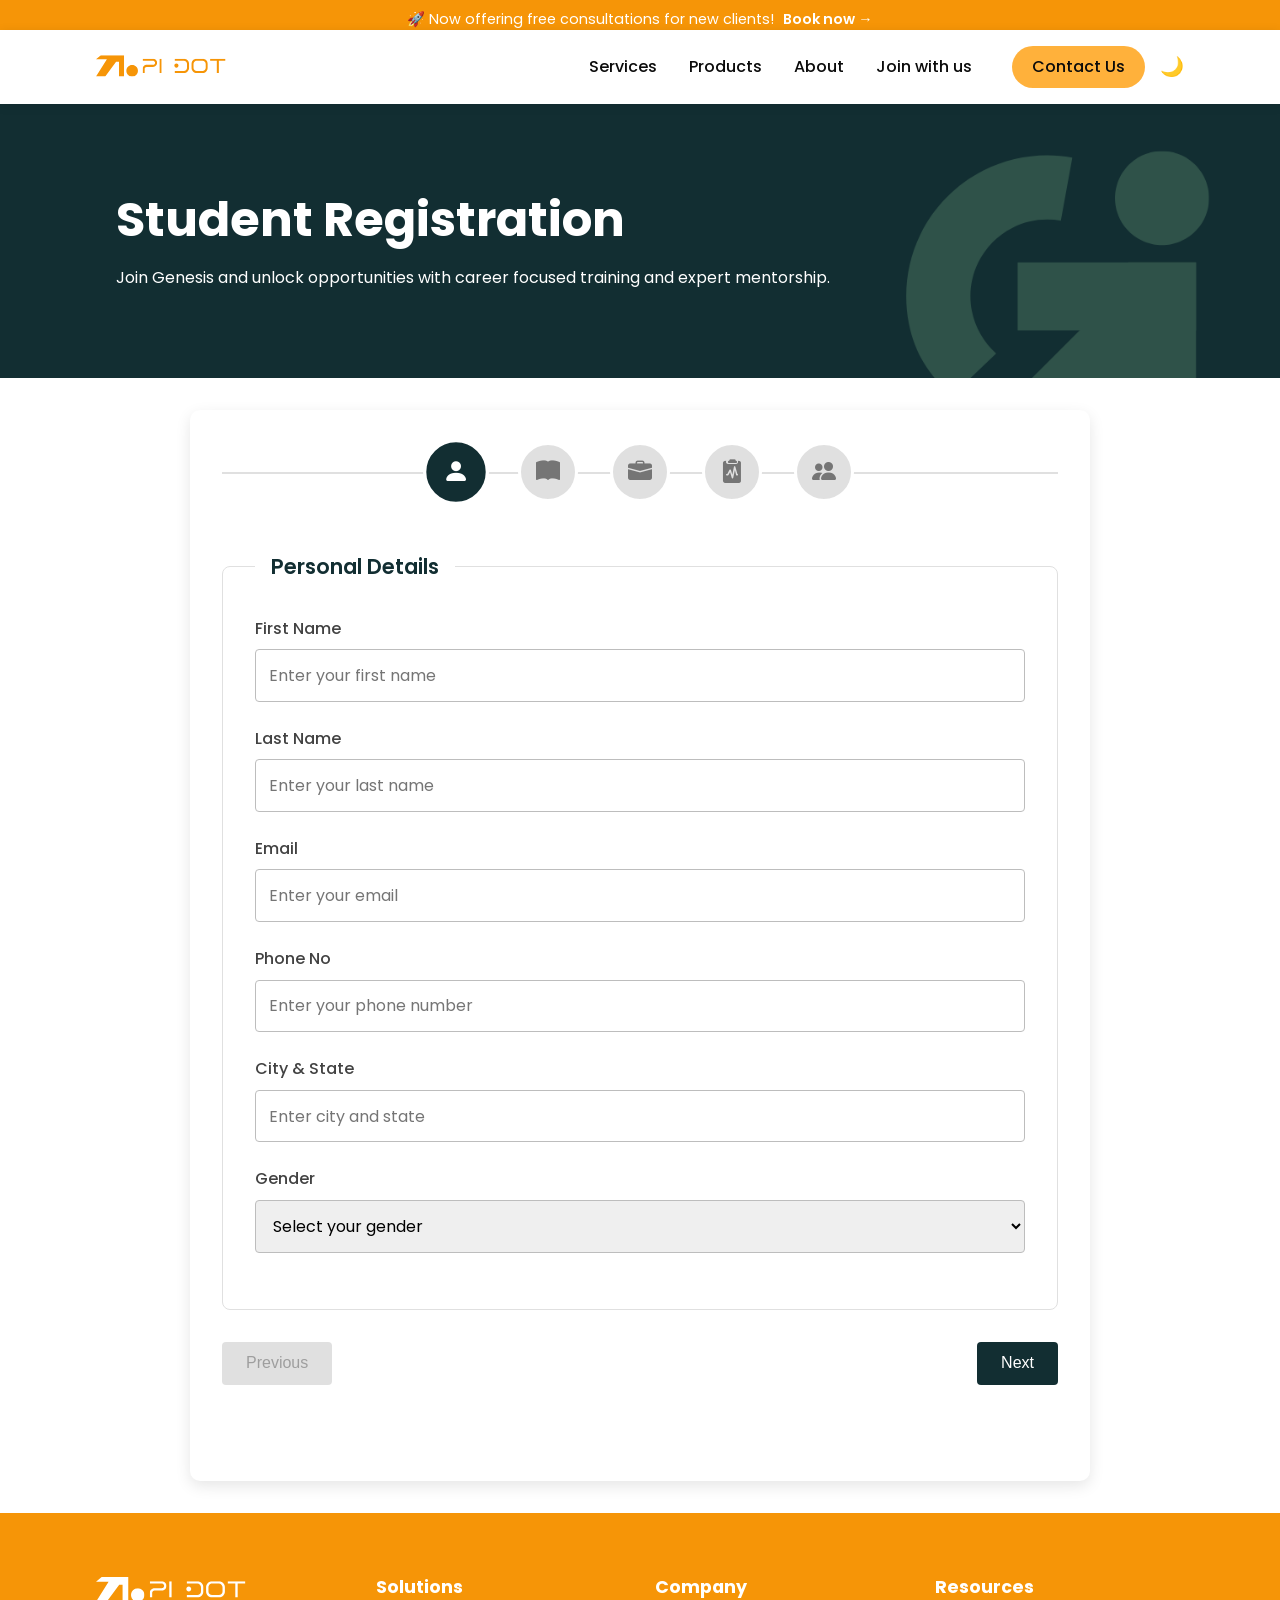
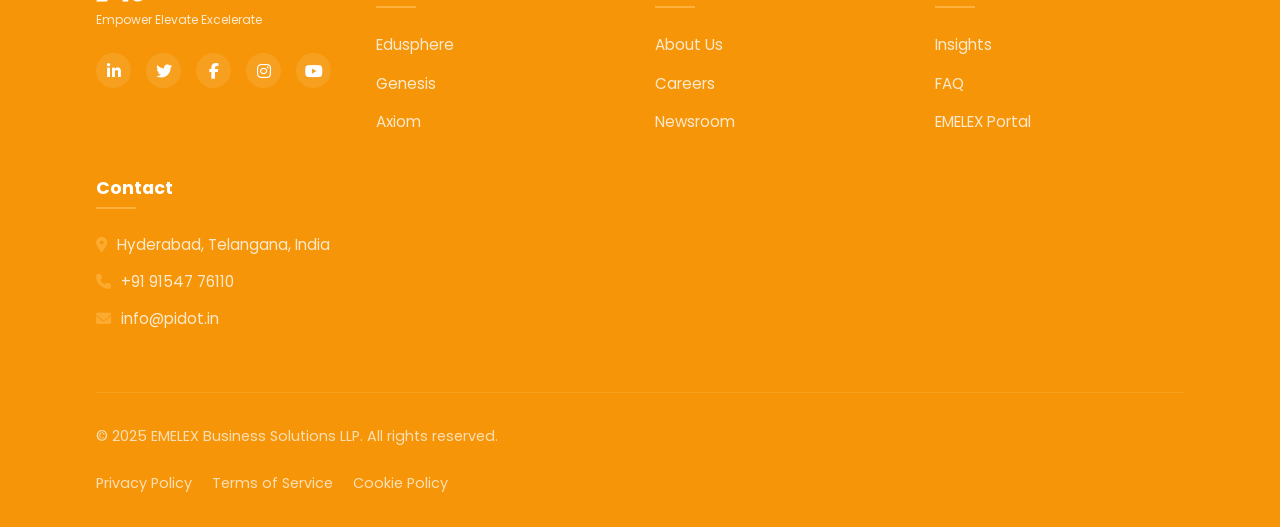
<file: index.html>
<!DOCTYPE html>
<html lang="en">
<head>
    <meta charset="UTF-8">
    <meta name="viewport" content="width=device-width, initial-scale=1.0">
    <title>Genesis | PI DOT | Student Registration Form</title>
    <link rel="icon" type="image/x-icon" href="./images/PI dot.png">
    <link rel="stylesheet" href="./css/genesis.css">
<link rel="stylesheet" href="./css/style.css">
<!-- Bootstrap Icons -->
<link rel="stylesheet" href="https://cdn.jsdelivr.net/npm/bootstrap-icons@1.11.1/font/bootstrap-icons.css">

    <link rel="stylesheet" href="./css/themes.css" id="theme-style">
    <link rel="stylesheet" href="./css/animations.css" %}">

    <link href="https://fonts.googleapis.com/css2?family=Poppins:wght@300;400;500;600;700&display=swap" rel="stylesheet">
    <link rel="stylesheet" href="https://cdnjs.cloudflare.com/ajax/libs/font-awesome/6.4.0/css/all.min.css">
    <!-- Google tag (gtag.js) -->
    <script async src="https://www.googletagmanager.com/gtag/js?id=G-LW9XXQJLPQ"></script>
    <script>
    window.dataLayer = window.dataLayer || [];
    function gtag(){dataLayer.push(arguments);}
    gtag('js', new Date());

    gtag('config', 'G-LW9XXQJLPQ');
    </script>

<style>
    /* Genesis Student Registration Form Styles */
    
    
    .form-container {
        max-width: 900px;
        margin: 2rem auto;
        padding: 2rem;
        background: white;
        border-radius: 10px;
        box-shadow: 0 5px 15px rgba(0, 0, 0, 0.1);
    }
    
    .step-navigation {
        display: flex;
        justify-content: center;
        margin-bottom: 3rem;
        position: relative;
    }
    
    .step-navigation:before {
        content: '';
        position: absolute;
        top: 50%;
        left: 0;
        right: 0;
        height: 2px;
        background: #e0e0e0;
        z-index: 1;
    }
    
    .step-icon {
        width: 60px;
        height: 60px;
        border-radius: 50%;
        background: #e0e0e0;
        display: flex;
        align-items: center;
        justify-content: center;
        margin: 0 1rem;
        position: relative;
        z-index: 2;
        cursor: pointer;
        transition: all 0.3s ease;
        border: 3px solid white;
    }
    
    .step-icon i {
        font-size: 1.5rem;
        color: #757575;
    }
    
    .step-icon.active {
        background: var(--genesis-dark);
        transform: scale(1.1);
    }
    
    .step-icon.active i {
        color: white;
    }
    
    .step-icon.completed {
        background: var(--genesis-color);
    }
    
    .step-icon.completed i {
        color: white;
    }
    
    .form-step {
        display: none;
        animation: fadeIn 0.5s ease;
    }
    
    .form-step.active {
        display: block;
    }
    
    .success-screen {
        display: none;
        text-align: center;
        padding: 2rem;
    }
    
    .success-screen.active {
        display: block;
    }
    
    .success-screen i {
        font-size: 4rem;
        color: #4CAF50;
        margin-bottom: 1.5rem;
    }
    
    @keyframes fadeIn {
        from { opacity: 0; transform: translateY(20px); }
        to { opacity: 1; transform: translateY(0); }
    }
    
    fieldset {
        border: 1px solid #e0e0e0;
        border-radius: 8px;
        padding: 2rem;
        margin-bottom: 2rem;
    }
    
    legend {
        font-size: 1.3rem;
        font-weight: 600;
        color: var(--genesis-dark);
        padding: 0 1rem;
        width: auto;
    }
    
    .form-group {
        margin-bottom: 1.5rem;
    }
    
    .form-group label {
        display: block;
        margin-bottom: 0.5rem;
        font-weight: 500;
        color: #424242;
    }
    
    .form-group input[type="text"],
    .form-group input[type="number"],
    .form-group input[type="email"],
    .form-group input[type="tel"],
    .form-group select,
    .form-group textarea {
        width: 100%;
        padding: 0.8rem;
        border: 1px solid #bdbdbd;
        border-radius: 4px;
        font-size: 1rem;
        transition: border-color 0.3s;
    }
    
    .form-group input[type="text"]:focus,
    .form-group input[type="number"]:focus,
    .form-group input[type="email"]:focus,
    .form-group input[type="tel"]:focus,
    .form-group select:focus,
    .form-group textarea:focus {
        border-color: var(--genesis-dark);
        outline: none;
        box-shadow: 0 0 0 2px rgba(57, 73, 171, 0.2);
    }
    
    .form-group textarea {
        min-height: 100px;
        resize: vertical;
    }
    
    .form-group input[type="file"] {
        padding: 0.5rem;
    }
    
    .form-navigation {
        display: flex;
        justify-content: space-between;
        margin-top: 2rem;
    }
    
    .form-navigation button {
        padding: 0.8rem 1.5rem;
        border: none;
        border-radius: 4px;
        font-size: 1rem;
        font-weight: 500;
        cursor: pointer;
        transition: all 0.3s;
    }
    
    .form-navigation .prev-btn {
        background: #e0e0e0;
        color: #424242;
    }
    
    .form-navigation .next-btn,
    .form-navigation .submit-btn {
        background: var(--genesis-dark);
        color: white;
    }
    
    .form-navigation button:hover {
        opacity: 0.9;
        transform: translateY(-2px);
    }
    
    .form-navigation button:disabled {
        background: #e0e0e0;
        color: #9e9e9e;
        cursor: not-allowed;
        transform: none;
    }
    
    .submit-group {
        text-align: center;
        margin-top: 2rem;
    }
    
    .submit-group button {
        padding: 1rem 2rem;
        background: var(--genesis-dark);
        color: white;
        border: none;
        border-radius: 4px;
        font-size: 1.1rem;
        font-weight: 500;
        cursor: pointer;
        transition: all 0.3s;
    }
    
    .submit-group button:hover {
        background: #303f9f;
        transform: translateY(-2px);
        box-shadow: 0 4px 8px rgba(0, 0, 0, 0.1);
    }
    
    #status {
        margin: 1rem 0;
        padding: 1rem;
        border-radius: 4px;
        text-align: center;
    }
    
    .success-message {
        background: #e8f5e9;
        color: #2e7d32;
    }
    
    .error-message {
        background: #ffebee;
        color: #c62828;
    }
    
    .submission-message {
        background: #e3f2fd;
        padding: 1.5rem;
        border-radius: 8px;
        margin-top: 2rem;
        color: #1565c0;
    }
    
    .submission-message p {
        margin-bottom: 1rem;
    }
    
    .submission-message p:last-child {
        margin-bottom: 0;
    }
    
    /* Responsive adjustments */
    @media (max-width: 768px) {
        .form-container {
            padding: 1rem;
        }
        
        fieldset {
            padding: 1rem;
        }
        
        .step-icon {
            width: 50px;
            height: 50px;
            margin: 0 0.5rem;
        }
        
        .step-icon i {
            font-size: 1.2rem;
        }
        
        .GenesisStuReg-hero h1 {
            font-size: 2rem;
        }
        
        .GenesisStuReg-hero p {
            font-size: 1rem;
        }
    }
</style>
<style>
    /* Loading animation styles */
    .loading-overlay {
        position: fixed;
        top: 0;
        left: 0;
        right: 0;
        bottom: 0;
        background: rgba(255, 255, 255, 0.8);
        display: none;
        justify-content: center;
        align-items: center;
        z-index: 1000;
    }
    
    .loading-content {
        text-align: center;
        background: white;
        padding: 2rem;
        border-radius: 8px;
        box-shadow: 0 4px 12px rgba(0, 0, 0, 0.15);
    }
    
    .spinner {
        width: 50px;
        height: 50px;
        border: 5px solid #f3f3f3;
        border-top: 5px solid #3949ab;
        border-radius: 50%;
        animation: spin 1s linear infinite;
        margin: 0 auto 1rem;
    }
    
    @keyframes spin {
        0% { transform: rotate(0deg); }
        100% { transform: rotate(360deg); }
    }
</style>

</head>

<body class="light-theme">
    <!-- Top Announcement Bar -->
    <div class="announcement-bar">
        <div class="container">
            <p>🚀 Now offering free consultations for new clients! <a href="https://www.pidot.in/contact/contact/">Book now →</a></p>
        </div>
    </div>

    <!-- Header -->
    <header>
        <div class="container">
            <a href="https://www.pidot.in/" class="logo" style="float: left; width: 130px; height: 40px;">
                <img src="./images/pidot-logo.svg" style="height: 40px;" alt="PI DOT Logo" >
            </a>
            <nav class="navbar">
                <ul style="float: right;">
                    <li><a href="https://www.pidot.in/#solutions-overview">Services</a></li>
                    <li class="dropdown">
                        <a href="#">Products </a>
                        <!-- <i class="fas fa-chevron-down"></i> -->
                        <div class="dropdown-content">
                            <a href="https://www.pidot.in/products/genesis/">Genesis</a>
                            <a href="https://www.pidot.in/products/edusphere/">Edusphere</a>
                            <a href="https://www.pidot.in/resources/under_development/">Axiom</a>
                        </div>
                    </li>
                    
                    <li><a href="https://www.pidot.in/PiDot/about/">About</a></li>
                    <li><a href="https://www.pidot.in/PiDot/careers/">Join with us</a></li>
                
                <div class="header-actions" style="padding-left: 20px;">
                    <a href="https://www.pidot.in/contact/contact/" class="header-cta">Contact Us</a>
                    <button id="theme-toggle" class="theme-toggle">
                        <span class="theme-icon">🌓</span>
                    </button>
                </div>
            </ul>
            </nav>
            <button class="mobile-menu-toggle" id="mobile-menu-toggle" style="float: right;">
                <i class="fas fa-bars"></i>
            </button>
        </div>
        
    </header>

    <!-- Mobile Menu -->
    <div class="mobile-menu" id="mobile-menu">
        <div class="mobile-menu-header">
            <a href="https://www.pidot.in/">
                <img src="./images/pidot-logo.svg" alt="PI DOT Logo" style="width: 130px;">
            </a>
            <button class="mobile-menu-close" id="mobile-menu-close">
                <i class="fas fa-times"></i>
            </button>
        </div>
        <ul>
            
            <li><a href="https://www.pidot.in/#solutions-overview">Services</a></li>
            <li class="mobile-dropdown">
                <a href="#">Products <i class="fas fa-chevron-down"></i></a>
                <div class="mobile-dropdown-content">
                    <a href="https://www.pidot.in/products/genesis/">Genesis</a>
                    <a href="https://www.pidot.in/products/edusphere/">Edusphere</a>
                    <a href="https://www.pidot.in/resources/under_development/">Axiom</a>
                </div>
            </li>
            
            <li><a href="https://www.pidot.in/PiDot/about/">About</a></li>
            <li><a href="https://www.pidot.in/PiDot/careers/">Join with us</a></li>
            <li><a href="https://www.pidot.in/contact/contact/">Contact us</a></li>
            
        </ul>
    </div>


        <!-- Registration Hero -->
    <section class="GenesisStuReg-hero">
        <div class="container">
            <div class="GenesisStuReg-content">
                <h1 class="animate-on-scroll">Student Registration</h1>
                <p class="animate-on-scroll">Join Genesis and unlock opportunities with career focused training and expert mentorship.</p>
            </div>
        </div>
    </section> 
    
    <section class="form-container">
        <!-- Step Navigation with Bootstrap Icons -->
        <div class="step-navigation">
            <div class="step-icon active" data-step="1" title="Personal Details">
                <i class="bi bi-person-fill"></i>
            </div>
            <div class="step-icon" data-step="2" title="Education">
                <i class="bi bi-book-fill"></i>
            </div>
            <div class="step-icon" data-step="3" title="Experience">
                <i class="bi bi-briefcase-fill"></i>
            </div>
            <div class="step-icon" data-step="4" title="know you better">
                <i class="bi bi-clipboard2-pulse-fill"></i>
            </div>
            <div class="step-icon" data-step="5" title="Referral">
                <i class="bi bi-people-fill"></i>
            </div>
        </div>

        <!-- Form Steps -->
        <form id="genesisForm">
            <!-- Personal Details -->
            <div id="step-1" class="form-step active">
                <fieldset>
                    <legend>Personal Details</legend>
                    <div class="form-group">
                        <label for="firstName">First Name</label>
                        <input type="text" id="firstName" name="firstName" placeholder="Enter your first name" required>
                    </div>
                    <div class="form-group">
                        <label for="lastName">Last Name</label>
                        <input type="text" id="lastName" name="lastName" placeholder="Enter your last name" required>
                    </div>
                    <div class="form-group">
                        <label for="email">Email</label>
                        <input type="email" id="email" name="email" placeholder="Enter your email" required>
                    </div>
                    <div class="form-group">
                        <label for="phone">Phone No</label>
                        <input type="tel" id="phone" name="phone" placeholder="Enter your phone number" required>
                    </div>
                    <div class="form-group">
                        <label for="cityState">City & State</label>
                        <input type="text" id="cityState" name="cityState" placeholder="Enter city and state" required>
                    </div>
                    <div class="form-group">
                        <label for="gender">Gender</label>
                        <select id="gender" name="gender" required>
                            <option value="" disabled selected>Select your gender</option>
                            <option value="Male">Male</option>
                            <option value="Female">Female</option>
                            <option value="Prefer not to say">Prefer not to say</option>
                            <option value="Other">Other</option>
                        </select>
                    </div>
                    
                </fieldset>
                <div class="form-navigation">
                    <button type="button" class="prev-btn" disabled>Previous</button>
                    <button type="button" class="next-btn">Next</button>
                </div>
            </div>

            <!-- Educational Background -->
            <div id="step-2" class="form-step">
                <fieldset>
                    <legend>Educational Background</legend>
                    <div class="form-group">
                        <label for="college">College/University Name</label>
                        <input type="text" id="college" name="college" placeholder="Enter college name" required>
                    </div>
                    <div class="form-group">
                        <label for="degree">Degree & Specialization</label>
                        <input type="text" id="degree" name="degree" placeholder="Enter degree and specialization" required>
                    </div>
                    <div class="form-group">
                        <label for="gradYear">Year of Graduation</label>
                        <input type="number" min= "2015" max="2050" id="gradYear" name="gradYear" placeholder="Enter graduation year" required>
                    </div>
                    <!-- <div class="form-group">
                        <label for="academicYear">Current Academic Year</label>
                        <input type="text" id="academicYear" name="academicYear" placeholder="Enter current academic year" required>
                    </div> -->
                    <div class="form-group">
                        <label for="cgpa">CGPA</label>
                        <input type="number" min= "0" max="10" step="0.01" id="cgpa" name="cgpa" placeholder="Enter your CGPA" required>
                    </div>
                </fieldset>
                <div class="form-navigation">
                    <button type="button" class="prev-btn">Previous</button>
                    <button type="button" class="next-btn">Next</button>
                </div>
            </div>

            <!-- Career & Experience -->
            <div id="step-3" class="form-step">
                <fieldset>
                    <legend>Career & Experience</legend>
                    <div class="form-group">
                        <label for="experience">Do you have any work experience?</label>
                        <select id="experience" name="experience" required>
                            <option value="" disabled selected>Select experience</option>
                            <option value="No experience yet">No experience yet</option>
                            <option value="Internship">Internship</option>
                            <option value="Part-time or freelance work">Part-time or freelance work</option>
                            <option value="Full-time">Full-time</option>
                        </select>
                    </div>
                    <div class="form-group">
                        <label for="resumeFile">Upload Resume</label>
                        <input type="file" id="resumeFile" name="resumeFile" accept=".pdf,.doc,.docx" required>
                    </div>
                </fieldset>
                <div class="form-navigation">
                    <button type="button" class="prev-btn">Previous</button>
                    <button type="button" class="next-btn">Next</button>
                </div>
            </div>

            <!-- Psychometric Test -->
            <div id="step-4" class="form-step">
                <fieldset>
                    <legend>Help us know you better</legend>
                    <div class="form-group">
                        <label for="learningApproach">Which best describes your learning approach?</label>
                        <select id="learningApproach" name="learningApproach" required>
                            <option value="" disabled selected>Select learning approach</option>
                            <option value="I prefer step-by-step guidance">I prefer step-by-step guidance</option>
                            <option value="I like figuring things out myself">I like figuring things out myself</option>
                            <option value="I learn better in a group">I learn better in a group</option>
                            <option value="I like hands-on practice more than theory">I like hands-on practice more than theory</option>
                        </select>
                    </div>
                    <div class="form-group">
                        <label for="careerApproach">Which best describes your career approach right now?</label>
                        <select id="careerApproach" name="careerApproach" required>
                            <option value="" disabled selected>Select career approach</option>
                            <option value="I'm actively exploring options and want clarity">I'm actively exploring options and want clarity</option>
                            <option value="I know my direction but need skills">I know my direction but need skills</option>
                            <option value="I'm job hunting and need help getting placed">I'm job hunting and need help getting placed</option>
                            <option value="I'm casually looking at opportunities">I'm casually looking at opportunities</option>
                        </select>
                    </div>
                    <div class="form-group">
                        <label for="teamValues">What values or principles guide your behavior when working with others?</label>
                        <textarea id="teamValues" name="teamValues" placeholder="Describe your teamwork values" required></textarea>
                    </div>
                    <!-- <div class="form-group">
                        <label for="proudAchievement">What personal achievement are you most proud of — and why?</label>
                        <textarea id="proudAchievement" name="proudAchievement" placeholder="Share your proudest achievement" required></textarea>
                    </div> -->
                    <div class="form-group">
                        <label for="comfortZone">Imagine you've been given a task completely outside your comfort zone. What's your first step?</label>
                        <textarea id="comfortZone" name="comfortZone" placeholder="Describe your approach" required></textarea>
                    </div>
                </fieldset>
                <div class="form-navigation">
                    <button type="button" class="prev-btn">Previous</button>
                    <button type="button" class="next-btn">Next</button>
                </div>
            </div>

            <!-- Referral Source -->
            <div id="step-5" class="form-step">
                <div class="submission-message" style="margin-bottom: 2rem;">
                    <p>This is the first step toward building a strong foundation for your career. Our team will carefully review your application based on your background, responses, and career goals. If shortlisted, you'll be contacted for a quick 1:1 interview session where we'll guide you to the most suitable course track.</p>
                    <p>Selection is based on intent, readiness, and alignment with the program's outcomes.</p>
                    <p>Keep an eye on your email and WhatsApp for further updates.</p>
                </div>
                <fieldset>
                    <legend>How did you hear about Genesis?</legend>
                    <div class="form-group">
                        <label for="referral">Select referral source</label>
                        <select id="referral" name="referral" required>
                            <option value="" disabled selected>Select referral source</option>
                            <!-- <option value="Social Media (Instagram/LinkedIn/Facebook)">Social Media (Instagram/LinkedIn/Facebook)</option> -->
                            <option value="LinkedIn">LinkedIn</option>
                            <option value="Instagram">Instagram</option>
                            <option value="WhatsApp">WhatsApp</option>
                            <option value="NewsLetter">News Letter</option>
                            <option value="Friend/College mate referral">Friend/College mate referral</option>
                            <option value="College/University announcement">College/University announcement</option>
                            <option value="GoogleSearch">Google Search</option>
                            <option value="Pi Dot website">Pi Dot website</option>
                            <option value="Workshop/Event">Workshop/Event</option>
                            <option value="Other">Other</option>
                        </select>
                    </div>
                </fieldset>
                <div class="form-navigation">
                    <button type="button" class="prev-btn">Previous</button>
                    <button type="submit" class="submit-btn">Submit</button>
                </div>
            </div>
        </form>

        <!-- Success Screen -->
        <div id="success-screen" class="success-screen">
            <i class="bi bi-check-circle-fill"></i>
            <h2>Registration Successful!</h2>
            <p>Thank you for registering with Genesis. Our team will review your application and contact you soon.</p>
            <div class="submission-message">
                <p>This is the first step toward building a strong foundation for your career. Our team will carefully review your application based on your background, responses, and career goals. If shortlisted, you'll be contacted for a quick 1:1 interview where we’ll assess and guide you to the most suitable course track.</p>
                <p>Selection is based on intent, readiness, and alignment with the program's outcomes.</p>
                <p>Keep an eye on your email and WhatsApp for further updates.</p>
            </div>
        </div>

        <div id="status"></div>
    </section>

    <footer>
        <div class="container">
            <div class="footer-grid">
                <div class="footer-col">
                    <div class="footer-logo">
                        <a href="https://www.pidot.in/">
                            <img src="./images/pidot-logo-white.svg" alt="PI DOT Logo" width="150px"> 
                        </a>
                    </div>
                    <p class="footer-about" style="font-size: 0.75rem;">Empower Elevate Excelerate</p>
                    <!-- PI DOT is where empowerment meets innovation, and where acceleration shapes the future. We're committed to driving people, businesses, and communities beyond conventional boundaries. -->
                    <div class="social-links">
                        <a href="https://www.linkedin.com/company/pi-dot/"><i class="fab fa-linkedin-in"></i></a>
                        <a href="#"><i class="fab fa-twitter"></i></a>
                        <a href="#"><i class="fab fa-facebook-f"></i></a>
                        <a href="https://www.instagram.com/pidot.in/"><i class="fab fa-instagram"></i></a>
                        <a href="#"><i class="fab fa-youtube"></i></a>
                    </div>
                </div>
                <div class="footer-col">
                    <h4>Solutions</h4>
                    <ul>
                        <li><a href="https://www.pidot.in/products/edusphere/">Edusphere</a></li>
                        <li><a href="https://www.pidot.in/products/genesis/">Genesis</a></li>
                        <li><a href="https://www.pidot.in/resources/under_development/">Axiom</a></li>
                        
                    </ul>
                </div>
                <div class="footer-col">
                    <h4>Company</h4>
                    <ul>
                        <li><a href="https://www.pidot.in/PiDot/about/">About Us</a></li>
                        
                        <li><a href="https://www.pidot.in/PiDot/careers/">Careers</a></li>
                        <li><a href="https://www.pidot.in/resources/under_development/">Newsroom</a></li>
                    </ul>
                </div>
                <div class="footer-col">
                    <h4>Resources</h4>
                    <ul>
                        <li><a href="https://www.pidot.in/resources/insights/">Insights</a></li>
                        <li><a href="https://www.pidot.in/contact/faq/">FAQ</a></li>
                        <li><a href="https://www.pidot.in/resources/login/">EMELEX Portal</a></li>
                    </ul>
                </div>
                <div class="footer-col">
                    <h4>Contact</h4>
                    <ul class="contact-info">
                        <li><i class="fas fa-map-marker-alt"></i> Hyderabad, Telangana, India</li>
                        <li><i class="fas fa-phone"></i> +91 91547 76110</li>
                        <li><i class="fas fa-envelope"></i> info@pidot.in</li>
                    </ul>
                </div>
            </div>
            <div class="footer-bottom">
                <div class="footer-bottom-left">
                    <p>&copy; 2025 EMELEX Business Solutions LLP. All rights reserved.</p>
                </div>
                <div class="footer-bottom-right">
                    <a href="https://www.pidot.in/contact/privacy_policy/">Privacy Policy</a>
                    <a href="https://www.pidot.in/contact/terms_conditions/">Terms of Service</a>
                    <a href="https://www.pidot.in/contact/cookie_policy/">Cookie Policy</a>
                </div>
            </div>
        </div>
    </footer>



    <script>
    document.addEventListener("DOMContentLoaded", function () {
    const steps = document.querySelectorAll(".form-step");
    const stepIcons = document.querySelectorAll(".step-icon");
    const form = document.getElementById('genesisForm');
    const successScreen = document.getElementById('success-screen');
    const statusElement = document.getElementById('status');
    let currentStep = 1;

    // Create loading element
    const loadingElement = document.createElement('div');
    loadingElement.className = 'loading-overlay';
    loadingElement.innerHTML = `
        <div class="loading-content">
            <div class="spinner"></div>
            <p>Submitting your application...</p>
        </div>
    `;
    document.body.appendChild(loadingElement);

    // Navigation functions
    function showStep(step) {
        steps.forEach((s, index) => {
            s.classList.toggle("active", index + 1 === step);
        });
        
        stepIcons.forEach((icon, index) => {
            const iconStep = parseInt(icon.getAttribute("data-step"));
            icon.classList.toggle("active", iconStep === step);
            icon.classList.toggle("completed", iconStep < step);
        });
        
        currentStep = step;
    }

    function validateStep(step) {
        const currentFormStep = document.getElementById(`step-${step}`);
        const inputs = currentFormStep.querySelectorAll("input, select, textarea");
        let isValid = true;
        
        inputs.forEach(input => {
            if (!input.checkValidity()) {
                isValid = false;
                input.reportValidity();
            }
        });
        
        return isValid;
    }

    function goToStep(step) {
        if (step < 1 || step > steps.length) return;
        
        if (step > currentStep) {
            if (!validateStep(currentStep)) return;
        }
        
        showStep(step);
    }

    function goToNextStep() {
        if (validateStep(currentStep)) {
            goToStep(currentStep + 1);
        }
    }

    function goToPrevStep() {
        goToStep(currentStep - 1);
    }

    // Event listeners
    stepIcons.forEach(icon => {
        icon.addEventListener("click", function() {
            const step = parseInt(this.getAttribute("data-step"));
            if (step <= currentStep) {
                goToStep(step);
            }
        });
    });

    document.querySelectorAll(".next-btn").forEach(btn => {
        btn.addEventListener("click", goToNextStep);
    });

    document.querySelectorAll(".prev-btn").forEach(btn => {
        btn.addEventListener("click", goToPrevStep);
    });

    // Form submission
    form.addEventListener('submit', async function (e) {
        e.preventDefault();

        const file = document.getElementById('resumeFile').files[0];

        if (!file) {
            statusElement.innerText = "Please upload a resume file.";
            statusElement.className = "error-message";
            return;
        }

        // Show loading animation
        loadingElement.style.display = 'flex';
        document.querySelector('.submit-btn').disabled = true;

        const reader = new FileReader();
        reader.onload = async function () {
            const base64 = reader.result.split(',')[1];

            const data = {
                firstName: form.firstName.value,
                lastName: form.lastName.value,
                email: form.email.value,
                phone: form.phone.value,
                cityState: form.cityState.value,
                gender: form.gender.value,
                college: form.college.value,
                degree: form.degree.value,
                gradYear: form.gradYear.value,
                cgpa: form.cgpa.value,
                experience: form.experience.value,
                learningApproach: form.learningApproach.value,
                careerApproach: form.careerApproach.value,
                teamValues: form.teamValues.value,
                comfortZone: form.comfortZone.value,
                referral: form.referral.value,
                fileName: file.name,
                mimeType: file.type,
                fileBase64: base64
            };

            const formData = new FormData();
            formData.append("data", JSON.stringify(data));

            const scriptURL = "https://script.google.com/macros/s/AKfycbx07-NLXv90nhefxRPINKZCU60t50lQ5Yl1e_EibJ4IB_J0MXhkKjZWpuy81tcxQTYfxg/exec";
            try {
                const res = await fetch(scriptURL, {
                    method: "POST",
                    body: formData
                });

                // Hide loading animation
                loadingElement.style.display = 'none';
                document.querySelector('.submit-btn').disabled = false;

                if (!res.ok) {
                    throw new Error(`HTTP error! status: ${res.status}`);
                }

                const responseText = await res.text();
                
                // Show success message
                form.style.display = 'none';
                successScreen.classList.add('active');
                document.querySelector('.step-navigation').style.display = 'none';
                
                // Reset form after 5 seconds
                setTimeout(() => {
                    form.reset();
                    successScreen.classList.remove('active');
                    form.style.display = 'block';
                    document.querySelector('.step-navigation').style.display = 'flex';
                    showStep(1);
                }, 15000);
                
            } catch (error) {
                console.error("Error during fetch:", error);
                loadingElement.style.display = 'none';
                document.querySelector('.submit-btn').disabled = false;
                statusElement.innerText = "Error submitting form. Please try again later.";
                statusElement.className = "error-message";
            }
        };

        reader.readAsDataURL(file);
    });

    // Initialize with first step visible
    showStep(1);
});
</script>

    <script src="./script/main.js"></script>
    <script src="./script/theme-switcher.js"></script>
    <script src="./script/animation.js"></script>




<script src="./script/scroll.js"></script>
</body>
</html>
</file>
<file: css/genesis.css>
.genesis-line{
    background-color: var(--genesis-dark);
}

#app {
  padding: 50px 0;
  background-color: var(--genesis-dark);
}
.timeline {
  margin: 50px 0;
  list-style-type: none;
  display: flex;
  padding: 0;
  text-align: center;
}
.timeline li {
  transition: all 200ms ease-in;
}
.timestamp {
  width: 100%; 
  /* // for flexible width */
  margin-bottom: 20px;
  padding: 0px 40px;
  display: flex;
  flex-direction: column;
  justify-content: center;
  align-items: center;
  font-weight: 100; 
}
.status {
  padding: 0px 40px;
  display: flex;
  justify-content: center;
  border-top: 4px solid var(--primary-dark);
  position: relative;
  transition: all 200ms ease-in ;
}
  
.status span {
  font-weight: 600;
  padding-top: 20px;
}
.status span:before {
  content: '';
  width: 25px;
  height: 25px;
  background-color: var(--card-bg);
  border-radius: 25px;
  border: 4px solid var(--primary-dark);
  position: absolute;
  top: -15px;
  left: calc(50% - 12px); 
  /* align circle to center */
  transition: all 200ms ease-in;
}
.swiper-control {
  text-align: right;
}

.swiper-container {
  width: 100%;
  height: 250px;
  margin: 50px 0;
  overflow: hidden;
  padding: 0 20px 30px 20px;
}
.swiper-slide {
  width: 200px;
  text-align: center;
  font-size: 18px;
}
.swiper-slide:nth-child(2n) {
  width: 40%;
}
.swiper-slide:nth-child(3n) {
  width: 20%;
}








        .genesis-hero {
    background-color: var(--genesis-dark);
    
    color: var(--text-light);
    padding: 150px 20px;
    position: relative;
    overflow: hidden;
}

/* .hero-img-container {
    position: absolute;
    top: 0;
    left: 0;
    width: 100%;
    height: 100%;
    overflow: hidden;
    z-index: 0;
}

.hero-img {
    width: 100%;
    height: 100%;
    object-fit: cover;
    opacity: 1;
    pointer-events: none;
    position: absolute;
    top: 0;
    left: 0;
    z-index: 0;
} */

/* .genesis-hero::before {
    content: '';
    position: absolute;
    top: 0;
    left: 0;
    width: 100%;
    height: 100%;
    background-color: var(--genesis-dark);
    opacity: 0.85;
    z-index: 1;
} */


/* .hero-video {
    position: absolute;
    top: 0;
    left: 0;
    width: 100%;
    height: 100%;
    object-fit: cover;
    z-index: 0;
    opacity: 10; 
    pointer-events: none;
}

.genesis-hero::before {
    content: '';
    position: absolute;
    top: 0;
    left: 0;
    width: 100%;
    height: 100%;
    background-color: var(--genesis-dark);
    opacity: 0.85; 
    z-index: 1;
} */


.hero-container {
    display: flex;
    align-items: center;
    justify-content: space-between;
    max-width: 1200px;
    margin: 0 auto;
    flex-wrap: wrap;
    gap: 40px;
}

.hero-slider {
    flex: 1 1 55%;
    position: relative;
    min-height: 300px;
}

.hero-slide {
    position: absolute;
    top: 0;
    left: 0;
    opacity: 0;
    transition: opacity 0.3s ease, transform 1s ease;
    transform: translateX(30px);
    width: 100%;
}

.hero-slide.active {
    opacity: 1;
    transform: translateX(0);
    z-index: 1;
    position: relative;
}

.hero-text {
    text-align: left;
}

.hero-text h1 {
    font-size: 2.8rem;
    font-weight: 700;
    margin-bottom: 20px;
}

.hero-text p {
    font-size: 1.2rem;
    margin-bottom: 30px;
    line-height: 1.6;
}

.hero-buttons {
    display: flex;
    flex-wrap: wrap;
    gap: 15px;
}

.btn {
    padding: 12px 25px;
    font-size: 1rem;
    border: none;
    border-radius: 25px;
    text-decoration: none;
    font-weight: 600;
    transition: all 0.3s ease;
}

.btn.primary {
    background-color: var(--primary-color);
    color: #fff;
}

.btn.secondary {
    background-color: transparent;
    border: 2px solid var(--primary-color);
    color: var(--primary-color);
}

.btn:hover {
    transform: scale(1.05);
}

.hero-slide-lower{
    color: var(--primary-dark);
    padding-top: 50px;
    font-size: 1.2rem;
}

.hero-logo {
    flex: 1 1 40%;
    display: flex;
    justify-content: center;
    align-items: center;
}

.hero-logo img {
    max-width: 350px;
    width: 100%;
    /* animation: float 6s ease-in-out infinite; */
}

@keyframes float {
    0%, 100% { transform: translateY(0); }
    50% { transform: translateY(-10px); }
}

.hero-dots {
    position: absolute;
    bottom: 30px;
    left: 50%;
    transform: translateX(-50%);
    display: flex;
    gap: 10px;
}

.hero-dots .dot {
    width: 12px;
    height: 12px;
    background-color: rgba(255, 255, 255, 0.5);
    border-radius: 50%;
    cursor: pointer;
    transition: background-color 0.3s ease;
}

.hero-dots .dot.active {
    background-color: var(--primary-color);
}

/* Responsive */
@media (max-width: 768px) {
    .hero-container {
        flex-direction: column-reverse;
        text-align: center;
    }

    .hero-text {
        text-align: center;
    }

    .hero-buttons {
        justify-content: center;
    }

    .hero-logo {
        margin-bottom: 30px;
    }

    .hero-logo img {
        max-width: 150px;
    }

    .hero-text h1 {
        font-size: 2rem;
    }

    .hero-text p {
        font-size: 1rem;
    }

    .btn {
        width: 100%;
        text-align: center;
    }
    .hero-slide-lower{
        color: var(--primary-dark);
        padding-top: 50px;
        font-size: 1rem;
    }
}


        /* Container for consistent width */
        .container {
            width: 100%;
            max-width: 1200px;
            margin: 0 auto;
            padding: 0 20px;
            box-sizing: border-box;
        }

        /* Dynamic Gradient Header with Parallax Effect */
        .hero {
            /* background: linear-gradient(135deg, 
                          var(--genesis-dark) 0%, 
                          var(--genesis-color) 50%, 
                          var(--primary-color) 100%); */
            background-color: var(--genesis-dark);
            color: var(--text-light);
            padding: 120px 0 80px;
            text-align: center;
            position: relative;
            overflow: hidden;
            min-height: 80vh;
            display: flex;
            align-items: center;
            justify-content: center;
        }
        
        .hero::before {
            content: "";
            position: absolute;
            top: 0;
            left: 0;
            width: 100%;
            height: 100%;
            background: url('{% static "assets/images/corp-pattern.svg" %}') center/cover;
            opacity: 0.1;
            animation: patternMove 30s linear infinite;
        }

        @keyframes patternMove {
            0% { background-position: 0 0; }
            100% { background-position: 100% 100%; }
        }
        
        .logo-container {
            background: var(--bg-light);
            width: 150px;
            height: 150px;
            border-radius: 50%;
            display: flex;
            align-items: center;
            justify-content: center;
            margin: 0 auto 30px;
            box-shadow: 0 10px 30px rgba(0,0,0,0.2);
            transition: all 0.5s ease;
            animation: float 6s ease-in-out infinite;
        }

        @keyframes float {
            0% { transform: translateY(0px); }
            50% { transform: translateY(-15px); }
            100% { transform: translateY(0px); }
        }
        
        .logo-container img {
            width: 80%;
            height: auto;
            transition: transform 0.5s ease;
        }

        .logo-container:hover {
            transform: scale(1.05);
            box-shadow: 0 15px 40px rgba(0,0,0,0.3);
        }

        .logo-container:hover img {
            transform: scale(1.1);
        }
        
        .hero-content {
            opacity: 0;
            transform: translateY(30px);
            animation: fadeInUp 1s ease forwards 0.3s;
        }

        @keyframes fadeInUp {
            to {
                opacity: 1;
                transform: translateY(0);
            }
        }

        /* PI DOT Connection Section */
        .pidot-connection {
    padding: 80px 20px;
    background: var(--card-bg);
    
}

.connection-row {
    display: flex;
    align-items: center;
    justify-content: center;
    margin-bottom: 0px;
    flex-wrap: wrap;
    max-width: 1200px;
    margin-inline: auto;
    gap: 40px;
}

.connection-row.reverse {
    flex-direction: row-reverse;
    margin-bottom: 0px;
}

.connection-image {
    flex: 1 1 45%;
    text-align: center;
}

.connection-image img {
    width: 100%;
    max-width: 500px;
    height: auto;
    border-radius: 10px;
    box-shadow: 0 10px 30px rgba(0, 0, 0, 0.1);
    transition: transform 0.4s ease;
}

.connection-image img:hover {
    transform: scale(1.03);
}

.connection-text {
    flex: 1 1 50%;
}

.connection-text h3 {
    color: var(--primary-color);
    font-size: 1rem;
    text-transform: uppercase;
    font-weight: bold;
    margin-bottom: 10px;
}

.connection-text h2 {
    font-size: 2rem;
    margin-bottom: 20px;
    font-weight: 600;
}

.connection-text p {
    font-size: 1.1rem;
    line-height: 1.7;
    color: var(--text-dark);
}

/* Responsive */
@media (max-width: 768px) {
    .connection-row,
    .connection-row.reverse {
        flex-direction: column;
    }

    .connection-text h2 {
        font-size: 1.5rem;
    }

    .connection-text p {
        font-size: 1rem;
    }

    .connection-image img {
        max-width: 100%;
    }
}


/* --------------------------------------------------- */




        /* Floating Cards Section */
        .floating-cards-section {
            padding: 120px 0;
            position: relative;
            background: url('{% static "assets/images/dots-pattern.svg" %}') center/cover;
        }

        .section-title {
            text-align: center;
            margin-bottom: 60px;
            font-size: 2.5rem;
            opacity: 0;
            transform: translateY(30px);
            animation: fadeInUp 1s ease forwards;
        }

        /* Updated Card Containers */
        .gradient-cards-container,
        .floating-cards-container {
            display: grid;
            grid-template-columns: repeat(auto-fit, minmax(300px, 1fr));
            gap: 30px;
            width: 100%;
        }

        @media (min-width: 992px) {
            .gradient-cards-container,
            .floating-cards-container {
                grid-template-columns: repeat(3, 1fr);
            }
        }

        @media (max-width: 991px) and (min-width: 768px) {
            .gradient-cards-container,
            .floating-cards-container {
                grid-template-columns: repeat(2, 1fr);
            }
        }

        .floating-card {
            width: 100%;
            background: var(--bg-light);
            border-radius: 24px;
            padding: 40px;
            box-shadow: 0 30px 60px rgba(0,0,0,0.1);
            transition: all 0.6s cubic-bezier(0.175, 0.885, 0.32, 1.275);
            transform-style: preserve-3d;
            position: relative;
            overflow: hidden;
            z-index: 1;
            opacity: 0;
            transform: translateY(50px) rotateX(15deg);
            animation: cardEntrance 0.8s ease forwards;
        }

        @keyframes cardEntrance {
            to {
                opacity: 1;
                transform: translateY(0) rotateX(0);
            }
        }

        .floating-card:nth-child(1) { animation-delay: 0.2s; }
        .floating-card:nth-child(2) { animation-delay: 0.4s; }
        .floating-card:nth-child(3) { animation-delay: 0.6s; }

        .floating-card::before {
            content: '';
            position: absolute;
            top: 0;
            left: 0;
            width: 100%;
            height: 8px;
            background: var(--genesis-dark);
            transition: height 0.3s ease;
        }

        .floating-card:hover {
            transform: translateY(-20px) rotateX(5deg);
            box-shadow: 0 40px 80px rgba(0,0,0,0.15);
        }

        .floating-card:hover::before {
            height: 12px;
        }

        .floating-card-icon {
            font-size: 3rem;
            color: var(--primary-color);
            margin-bottom: 30px;
            transition: all 0.4s ease;
        }

        .floating-card:hover .floating-card-icon {
            transform: scale(1.1) rotate(0deg);
        }
/* ------------------------------------------------------------ */

.application-process {
  padding: 4rem 0;
  background-color: var(--genesis-dark);
  color: var(--text-light);
}

.application-process h3{
    color: var(--primary-dark);
}

.process-steps {
  display: grid;
  grid-template-columns: repeat(auto-fit, minmax(200px, 1fr));
  gap: 2rem;
  margin-top: 2rem;
}

.process-step {
    background: rgba(255,255,255,0.1);
    backdrop-filter: blur(10px);
    border-radius: 24px;
    padding: 50px;
    border: 1px solid rgba(255,255,255,0.2);
    transition: all 0.4s ease;
    opacity: 0;
    transform: translateY(30px);
    animation: fadeInUp 0.8s ease forwards;
}

.process-step:nth-child(1) { animation-delay: 0.2s; }
.process-step:nth-child(2) { animation-delay: 0.4s; }
.process-step:nth-child(3) { animation-delay: 0.6s; }
.process-step:nth-child(3) { animation-delay: 0.8s; }

.process-step:hover{
    transform: scale(1.03) translateY(-10px);
    background: rgba(255,255,255,0.15);
    box-shadow: 0 20px 40px rgba(0,0,0,0.2);
}

.step-number {
  width: 50px;
  height: 50px;
  background: var(--genesis-dark);
  color: var(--genesis-color);
  border-radius: 50%;
  display: flex;
  align-items: center;
  justify-content: center;
  font-size: 1.5rem;
  font-weight: 700;
  margin: 0 auto 1rem;
  position: relative;
  z-index: 1;
}

.process-step::before {
  content: '';
  position: absolute;
  top: 75px;
  left: 0;
  right: 0;
  height: 3px;
  background: var(--text-light);
  z-index: 0;
}

.process-step:first-child::before {
  left: 0%;
}

.process-step:last-child::before {
  right: 0%;
}

/* ------------------------------------------------------------ */
        /* Gradient Section */
        .gradient-section {
            padding: 150px 0;
            /* background: linear-gradient(135deg, var(--genesis-dark), var(--genesis-color)); */
            background-color: var(--genesis-dark);
            color: var(--text-light);
            position: relative;
            overflow: hidden;
        }

        /* .gradient-section::before {
            content: '';
            position: absolute;
            top: -50%;
            left: -50%;
            width: 200%;
            height: 200%;
            background: url('{% static "assets/images/hex-pattern.svg" %}') center/contain;
            opacity: 0.1;
            animation: rotate 60s linear infinite;
        } */

        @keyframes rotate {
            0% { transform: rotate(0deg); }
            100% { transform: rotate(360deg); }
        }

        .gradient-card {
            background: rgba(255,255,255,0.1);
            backdrop-filter: blur(10px);
            border-radius: 24px;
            padding: 50px;
            border: 1px solid rgba(255,255,255,0.2);
            transition: all 0.4s ease;
            opacity: 0;
            transform: translateY(30px);
            animation: fadeInUp 0.8s ease forwards;
        }

        .gradient-card:nth-child(1) { animation-delay: 0.2s; }
        .gradient-card:nth-child(2) { animation-delay: 0.4s; }
        .gradient-card:nth-child(3) { animation-delay: 0.6s; }

        .gradient-card:hover {
            transform: scale(1.03) translateY(-10px);
            background: rgba(255,255,255,0.15);
            box-shadow: 0 20px 40px rgba(0,0,0,0.2);
        }

        /* Interactive Grid Section */
        .interactive-grid-section {
            padding: 120px 0;
            background: var(--card-bg);
        }

        .interactive-grid {
            display: grid;
            grid-template-columns: repeat(2, 1fr);
            gap: 30px;
        }

        .grid-item {
            position: relative;
            border-radius: 24px;
            overflow: hidden;
            height: 300px;
            transition: all 0.4s ease;
            opacity: 0;
            transform: translateY(30px);
            animation: fadeInUp 0.8s ease forwards;
        }

        .grid-item:nth-child(1) { animation-delay: 0.2s; }
        .grid-item:nth-child(2) { animation-delay: 0.4s; }
        .grid-item:nth-child(3) { animation-delay: 0.6s; }
        .grid-item:nth-child(4) { animation-delay: 0.8s; }

        .grid-item img {
            width: 100%;
            height: 100%;
            object-fit: cover;
            transition: transform 0.6s ease;
        }

        .grid-item:hover {
            transform: translateY(-10px);
            box-shadow: 0 20px 40px rgba(0,0,0,0.15);
        }

        .grid-item:hover img {
            transform: scale(1.1);
        }

        .grid-content {
            position: absolute;
            bottom: 0;
            left: 0;
            width: 100%;
            padding: 30px;
            background: linear-gradient(to top, rgba(0,0,0,0.8), transparent);
            color: var(--text-light);
            transform: translateY(20px);
            opacity: 0;
            transition: all 0.4s ease;
        }

        .grid-item:hover .grid-content {
            transform: translateY(0);
            opacity: 1;
        }

        /* Floating Number Section - Why Genesis */
        .floating-number-section {
            padding: 120px 0;
            background: var(--genesis-dark);
            color: var(--text-light);
            position: relative;
            overflow: hidden;
        }

        .floating-number-section::before {
            content: '';
            position: absolute;
            top: 0;
            left: 0;
            width: 100%;
            height: 100%;
            background: url('{% static "assets/images/circuit-pattern.svg" %}') center/cover;
            opacity: 0.05;
        }

        .number-card {
            position: relative;
            background: rgba(255,255,255,0.1);
            border-radius: 24px;
            padding: 50px 30px;
            text-align: center;
            transition: all 0.4s ease;
            overflow: hidden;
            border: 1px solid rgba(255,255,255,0.2);
            opacity: 0;
            transform: translateY(30px);
            animation: fadeInUp 0.8s ease forwards;
        }

        .number-card:nth-child(1) { animation-delay: 0.2s; }
        .number-card:nth-child(2) { animation-delay: 0.4s; }
        .number-card:nth-child(3) { animation-delay: 0.6s; }
        .number-card:nth-child(4) { animation-delay: 0.8s; }
        .number-card:nth-child(5) { animation-delay: 1.0s; }
        .number-card:nth-child(6) { animation-delay: 1.2s; }

        .number-card:hover {
            background: rgba(255,255,255,0.15);
            transform: translateY(-10px);
            box-shadow: 0 20px 40px rgba(0,0,0,0.2);
        }

        .number-card::before {
            content: attr(data-number);
            position: absolute;
            top: -30px;
            right: 20px;
            font-size: 120px;
            font-weight: 800;
            color: rgba(255,255,255,0.1);
            z-index: 0;
            transition: all 0.4s ease;
        }

        .number-card:hover::before {
            transform: scale(1.1);
            opacity: 0.15;
        }

        .number-card h3 {
            position: relative;
            z-index: 1;
            color: var(--primary-color);
            transition: all 0.3s ease;
        }

        .number-card:hover h3 {
            color: var(--primary-light);
        }

        /* Core Programs Grid */
        .programs-section {
            padding: 80px 0;
        }

        .card-grid {
            display: grid;
            grid-template-columns: repeat(2, 1fr);
            gap: 30px;
            margin: 60px 0;
        }

        .edu-card {
            background: var(--bg-light);
            border-radius: 16px;
            overflow: hidden;
            box-shadow: 0 10px 30px rgba(0,0,0,0.08);
            transition: all 0.4s cubic-bezier(0.175, 0.885, 0.32, 1.1);
            position: relative;
            opacity: 0;
            transform: translateY(30px);
            animation: fadeInUp 0.8s ease forwards;
        }

        .edu-card:nth-child(1) { animation-delay: 0.2s; }
        .edu-card:nth-child(2) { animation-delay: 0.4s; }
        .edu-card:nth-child(3) { animation-delay: 0.6s; }
        .edu-card:nth-child(4) { animation-delay: 0.8s; }

        .edu-card:hover {
            transform: translateY(-10px);
            box-shadow: 0 15px 40px rgba(0,0,0,0.15);
        }

        .card-image {
            height: 200px;
            overflow: hidden;
        }

        .card-image img {
            width: 100%;
            height: 100%;
            object-fit: cover;
            transition: transform 0.5s ease;
        }

        .edu-card:hover .card-image img {
            transform: scale(1.05);
        }

        .card-content {
            padding: 30px;
            position: relative;
        }

        .card-tag {
            position: absolute;
            top: -15px;
            left: 30px;
            background: var(--primary-color);
            color: var(--text-light);
            padding: 5px 15px;
            border-radius: 20px;
            font-weight: 600;
            font-size: 0.9rem;
            transition: all 0.3s ease;
        }

        .edu-card:hover .card-tag {
            transform: translateY(-5px);
            box-shadow: 0 5px 15px rgba(0,0,0,0.1);
        }

        /* Impact Stats */
        .stats-section {
            background: var(--card-bg);
            color: var(--text-dark);
            padding: 80px 0;
            text-align: center;
            position: relative;
            overflow: hidden;
        }

        .stats-section::before {
            content: '';
            position: absolute;
            top: 0;
            left: 0;
            width: 100%;
            height: 100%;
            background: url('{% static "assets/images/stats-pattern.svg" %}') center/cover;
            opacity: 0.1;
        }

        .stat-item {
            display: inline-block;
            margin: 0 30px;
            opacity: 0;
            transform: translateY(30px);
            animation: fadeInUp 0.8s ease forwards;
        }

        .stat-item:nth-child(1) { animation-delay: 0.2s; }
        .stat-item:nth-child(2) { animation-delay: 0.4s; }
        .stat-item:nth-child(3) { animation-delay: 0.6s; }
        .stat-item:nth-child(4) { animation-delay: 0.8s; }

        .stat-number {
            font-size: 3rem;
            font-weight: 700;
            color: var(--primary-color);
            margin-bottom: 10px;
            transition: all 0.3s ease;
        }

        .stat-suffix{
            font-size: 3rem;
            font-weight: 700;
            color: var(--primary-color);
            margin-bottom: 10px;
            transition: all 0.3s ease;
        }

        .stat-value:hover{
            color: var(--primary-light);
            transform: scale(1.1);
        }

        .stat-item:hover {
            color: var(--primary-light);
            transform: scale(1.1);
        }

        /* Founder's Vision */
        .founder-section {
            padding: 100px 0;
            /* background: linear-gradient(rgba(255,255,255,0.9), rgba(255,255,255,0.9)), url('https://cdn2.vectorstock.com/i/1000x1000/77/06/india-map-glowing-silhouette-outline-made-vector-44557706.jpg') center/cover;
            background-attachment: fixed; */
            position: relative;
        }

        .founder-content {
            max-width: 800px;
            margin: 0 auto;
            text-align: center;
            opacity: 0;
            transform: translateY(30px);
            animation: fadeInUp 1s ease forwards 0.3s;
        }

        .founder-quote {
            font-size: 1.4rem;
            font-weight: 500;
            line-height: 1.8;
            position: relative;
        }

        .founder-quote::before,
        .founder-quote::after {
            content: '"';
            font-family: serif;
            font-size: 60px;
            color: var(--primary-color);
            opacity: 0.2;
            position: absolute;
        }

        .founder-quote::before {
            top: -30px;
            left: -40px;
        }

        .founder-quote::after {
            bottom: -60px;
            right: -40px;
        }

        /* .founder-signature {
            height: 50px;
            width: auto;
            margin-top: 20px;
            transition: all 0.3s ease;
        }

        .founder-signature:hover {
            transform: scale(1.05);
        } */

        /* Testimonial Carousel */
        .testimonial-carousel {
            background: var(--card-bg);
            padding: 100px 0;
            position: relative;
        }

        .testimonial-card {
            background: var(--bg-light);
            border-radius: 16px;
            padding: 40px;
            max-width: 800px;
            margin: 0 auto;
            box-shadow: 0 10px 30px rgba(0,0,0,0.05);
            position: relative;
            opacity: 0;
            transform: translateY(30px);
            animation: fadeInUp 1s ease forwards 0.3s;
        }

        .testimonial-card::before {
            content: "";
            font-family: serif;
            font-size: 100px;
            color: var(--genesis-color);
            opacity: 0.1;
            position: absolute;
            top: 20px;
            left: 30px;
        }

        .testimonial-avatar {
            width: 60px;
            height: 60px;
            border-radius: 50%;
            object-fit: cover;
            transition: all 0.3s ease;
        }

        .testimonial-avatar:hover {
            transform: scale(1.1);
            box-shadow: 0 5px 15px rgba(0,0,0,0.1);
        }

        /* CTA Section */
        .cta-section {
            padding: 100px 0;
            text-align: center;
            background: var(--genesis-dark);
            color: var(--text-light);
            position: relative;
            overflow: hidden;
        }

        .cta-section::before {
            content: '';
            position: absolute;
            top: 0;
            left: 0;
            width: 100%;
            height: 100%;
            background: url('{% static "assets/images/cta-pattern.svg" %}') center/cover;
            opacity: 0.1;
        }

        .cta-button {
            display: inline-block;
            background: var(--primary-color);
            color: var(--text-dark);
            padding: 15px 30px;
            border-radius: 50px;
            font-weight: 600;
            text-decoration: none;
            transition: all 0.3s ease;
            position: relative;
            overflow: hidden;
            z-index: 1;
            border: none;
            cursor: pointer;
        }

        .cta-button::before {
            content: '';
            position: absolute;
            top: 0;
            left: -100%;
            width: 100%;
            height: 100%;
            background: linear-gradient(90deg, transparent, rgba(255,255,255,0.3), transparent);
            transition: all 0.6s ease;
            z-index: -1;
        }

        .cta-button:hover {
            transform: translateY(-3px);
            box-shadow: 0 10px 20px rgba(0,0,0,0.2);
        }

        .cta-button:hover::before {
            left: 100%;
        }

        /* Highlight styles */
        .highlight {
            display: flex;
            align-items: center;
            gap: 8px;
            margin-top: 15px;
            font-weight: 500;
            color: var(--primary-dark);
        }

        [data-theme="light"] .highlight {
            color: var(--primary-color);
        }

        /* Responsive Adjustments */
        @media (max-width: 992px) {
            .interactive-grid,
            .card-grid {
                grid-template-columns: 1fr;
            }
            
            .hero {
                padding: 80px 0 60px;
                min-height: auto;
            }
            
            .section-title {
                font-size: 2rem;
            }
            
            .gradient-card,
            .number-card {
                padding: 30px;
            }
        }

        @media (max-width: 768px) {
            .stat-item {
                display: block;
                margin: 0 auto 30px;
                width: 100%;
            }
            
            .founder-quote {
                font-size: 1.2rem;
            }
            
            .hero h1 {
                font-size: 2rem;
            }

            .interactive-grid {
                grid-template-columns: 1fr;
            }
        }

        @media (max-width: 576px) {
            .hero {
                padding: 60px 0 40px;
            }
            
            .section-title {
                font-size: 1.8rem;
                margin-bottom: 40px;
            }
            
            .floating-card,
            .gradient-card,
            .number-card {
                padding: 25px;
            }
            
            .card-image {
                height: 150px;
            }
        }






        
/* --------------------------------FAQ---------------------------- */

.faq-section {
        padding: 80px 0;
        background: var(--card-bg);
    }

    .faq-container {
        max-width: 800px;
        margin: 0 auto;
    }

    .faq-section h2 {
        font-size: 2.5rem;
        text-align: center;
        margin-bottom: 50px;
        color: var(--primary-dark);
    }

    .faq-item {
        background: var(--bg-light);
        border-radius: 8px;
        margin-bottom: 15px;
        box-shadow: 0 4px 12px rgba(0,0,0,0.05);
        overflow: hidden;
    }

    .faq-question {
        padding: 20px 25px;
        display: flex;
        justify-content: space-between;
        align-items: center;
        cursor: pointer;
        font-weight: 600;
        color: var(--text-dark);
    }

    /* .faq-question:hover {
        background: #f6960756;;
    } */

    .faq-question::after {
        content: '+';
        font-size: 1.5rem;
        color: var(--primary-color);
        transition: transform 0.3s ease;
    }

    .faq-item.active .faq-question::after {
        content: '-';
    }

    .faq-answer {
        padding: 0 25px;
        max-height: 0;
        overflow: hidden;
        transition: max-height 0.3s ease, padding 0.3s ease;
    }

    .faq-item.active .faq-answer {
        padding: 0 25px 20px;
        max-height: 500px;
    }

    /* See More Button Styles */
/* .see-more-btn {
    background-color: var(--primary-color);
    color: ;
    display: block;
    padding: 12px 30px;
    border-radius: 30px;
    font-weight: 600;
    border: none;
    text-align: center;
    cursor: pointer;
    transition: all 0.3s ease;
    margin: 30px auto 0;
} */

/* See More Button Styles */
.see-more-btn {
    display: block;
    margin: 30px auto 0;
    padding: 12px 30px;
    background-color: var(--primary-color);
    color: var(--text-dark);
    border: none;
    border-radius: 30px;
    font-weight: 600;
    cursor: pointer;
    transition: background-color 0.3s ease;
}

.see-more-btn:hover {
    background-color: var(--primary-dark);
}

/* Initially hide FAQs beyond the first 3 */
.faq-container.hidden-faqs .faq-item:nth-child(n+4) {
    display: none;
}

/* Show all FAQs when hidden-faqs class is removed */
.faq-container:not(.hidden-faqs) .faq-item {
    display: block !important;
}




/* ------------------TIMELINE------------------------ */


.simple-timeline-container {
  padding: 40px 20px;
  display: flex;
  justify-content: center;
  background-color: var(--genesis-dark);
}

.simple-timeline {
  list-style: none;
  padding: 0;
  margin: 0;
  position: relative;
  display: flex;
  justify-content: space-between;
  flex-wrap: wrap;
  max-width: 900px;
  width: 100%;
}

.simple-timeline::before {
  content: '';
  position: absolute;
  top: 23%;
  left: 100px;
  right: 100px;
  height: 4px;
  background-color: #c0c0c0;
  z-index: 1;
  border-radius: 50px;
}

.timeline-step {
  position: relative;
  z-index: 2;
  flex: 1 1 20%;
  text-align: center;
  min-width: 120px;
}

.timeline-dot {
  width: 60px;
  height: 60px;
  margin: 0 auto;
  background-color: var(--genesis-color);
  color: var(--genesis-dark);
  border-radius: 50%;
  font-size: 24px;
  display: flex;
  align-items: center;
  justify-content: center;
  transition: transform 0.3s ease;
  box-shadow: 0 4px 10px rgba(0,0,0,0.15);
}

.timeline-step:hover .timeline-dot {
  transform: scale(1.2);
  background-color: var(--primary-dark);
}

/* .timeline-step.active .timeline-dot {
  background-color: #ff6f61;
  border: 2px solid white;
} */

.timeline-label {
  margin-top: 10px;
  font-weight: 500;
  font-size: 1.1rem;
  color: var(--text-light);
}

/* Responsive layout for mobile */
@media (max-width: 768px) {
  .simple-timeline {
        flex-direction: column;
        align-items: center; /* center items inside */
        margin-left: auto;
        margin-right: auto;  /* center the block itself */
        width: auto
    }


  .simple-timeline::before {
    top: 0;
    left: 30px; /* Move line to the left */
    width: 4px;
    height: 100%;
    transform: none;
  }

  .timeline-step {
    flex: none;
    margin: 30px 0;
    padding-left: 60px; /* Push icon & text right of line */
    text-align: left;
    width: 100%;
    position: relative;
  }

  .timeline-dot {
    position: absolute;
    left: 0;
    top: 0;
    margin: 0;
    margin-bottom: 10px;
  }

  .timeline-label {
    margin-top: 8px;
    margin-left: 15px;
  }
}








































/* -----------RESPONSIVE------------- */

/* ========================================
   HERO SECTION RESPONSIVE CSS
   Add this to your existing stylesheet
   ======================================== */

/* Tablet Responsiveness (768px - 1024px) */
@media (max-width: 1024px) {
    .genesis-hero{
        padding: 150px 0px 150px 0px
    }

    .hero-container {
        max-width: 900px;
        gap: 30px;
    }
    
    .hero-slider {
        flex: 1 1 50%;
        min-height: 280px;
    }
    
    .hero-text h1 {
        font-size: 2.4rem;
    }
    
    .hero-text p {
        font-size: 1.1rem;
    }
}


/* Small Tablet (920px) */
@media (max-width: 920px) {
    .genesis-hero{
        padding: 150px 0px 150px 0px
    }

    .hero-container {
        flex-direction: column-reverse;
        text-align: center;
        gap: 25px;
        padding: 0 20px;
    }
    
    .hero-slider {
        flex: 1 1 100%;
        min-height: 250px;
    }
    
    .hero-text {
        text-align: center;
    }
    
    .hero-text h1 {
        font-size: 2.2rem;
        margin-bottom: 15px;
    }
    
    .hero-text p {
        font-size: 1rem;
        margin-bottom: 25px;
        line-height: 1.5;
    }
    
    /* .hero-buttons {
        justify-content: center;
        gap: 12px;
    }
     */

    .hero-logo img {
        max-width: 250px;
    }

}

/* Small Tablet/Large Mobile (768px) */
@media (max-width: 768px) {
    .genesis-hero{
        padding: 150px 0px 150px 0px
    }

    .hero-container {
        flex-direction: column-reverse;
        text-align: center;
        gap: 25px;
        padding: 0 20px;
    }
    
    .hero-slider {
        flex: 1 1 100%;
        min-height: 250px;
    }
    
    .hero-text {
        text-align: center;
    }
    
    .hero-text h1 {
        font-size: 2.2rem;
        margin-bottom: 15px;
    }
    
    .hero-text p {
        font-size: 1rem;
        margin-bottom: 25px;
        line-height: 1.5;
    }
    
    .hero-buttons {
        /* justify-content: center; */
        gap: 12px;
    }
    
}

/* Mobile Landscape (576px - 768px) */
@media (max-width: 576px) {
    .hero-container {
        gap: 20px;
        padding: 0 15px;
    }

    .genesis-hero{
        padding: 150px 0px 150px 0px
    }
    
    .hero-slider {
        min-height: 200px;
    }
    
    .hero-text h1 {
        font-size: 1.9rem;
        line-height: 1.2;
    }
    
    .hero-text p {
        font-size: 0.95rem;
        margin-bottom: 20px;
    }
    
    .hero-buttons {
        flex-direction: column;
        gap: 10px;
        width: 100%;
    }
    .hero-slide-lower{
        color: var(--primary-dark);
        padding-top: 50px;
        font-size: 1rem;
    }
}

/* Small Mobile (480px and below) */
@media (max-width: 480px) {
    .hero-container {
        gap: 15px;
        padding: 0 10px;
    }

    .genesis-hero{
        padding: 150px 0px 150px 0px
    }
    
    .hero-slider {
        min-height: 180px;
    }
    
    .hero-slide {
        transform: translateX(20px);
    }
    
    .hero-text h1 {
        font-size: 1.6rem;
        margin-bottom: 12px;
        line-height: 1.1;
    }
    
    .hero-text p {
        font-size: 0.9rem;
        margin-bottom: 18px;
        line-height: 1.4;
    }
    
    .hero-buttons {
        gap: 8px;
    }

    .hero-slide-lower{
        color: var(--primary-dark);
        padding-top: 50px;
        font-size: 1rem;
    }
}

/* Very Small Mobile (360px and below) */
@media (max-width: 360px) {
    .hero-container {
        gap: 12px;
        padding: 0 8px;
    }

    .genesis-hero{
        padding: 150px 0px 150px 0px
    }
    
    .hero-slider {
        min-height: 160px;
    }
    
    .hero-text h1 {
        font-size: 1.4rem;
        margin-bottom: 10px;
    }
    
    .hero-text p {
        font-size: 0.85rem;
        margin-bottom: 15px;
    }

    .hero-slide-lower{
        color: var(--primary-dark);
        padding-top: 50px;
        font-size: 1rem;
    }
}

/* Landscape Phone Orientation */
@media (max-height: 500px) and (orientation: landscape) {
    .hero-container {
        flex-direction: row;
        gap: 20px;
        align-items: flex-start;
    }
    
.genesis-hero{
        padding: 150px 0px 150px 0px
    }

    .hero-slider {
        flex: 1 1 45%;
        min-height: 150px;
    }
    
    .hero-text {
        text-align: left;
    }
    
    .hero-text h1 {
        font-size: 1.6rem;
        margin-bottom: 8px;
    }
    
    .hero-text p {
        font-size: 0.9rem;
        margin-bottom: 12px;
    }
    
    .hero-buttons {
        flex-direction: row;
        gap: 8px;
    }
    .hero-slide-lower{
        color: var(--primary-dark);
        padding-top: 50px;
        font-size: 1rem;
    }
}

/* High DPI/Retina Displays */
@media (-webkit-min-device-pixel-ratio: 2), (min-resolution: 192dpi) {
    .hero-text {
        -webkit-font-smoothing: antialiased;
        -moz-osx-font-smoothing: grayscale;
    }
}

/* Reduced Motion Preferences */
@media (prefers-reduced-motion: reduce) {
    .hero-slide {
        transition: opacity 0.3s ease;
        transform: none;
    }
    
    .hero-slide.active {
        transform: none;
    }
}

/* Dark Mode Support (if you have dark mode variables) */
@media (prefers-color-scheme: dark) {
    .hero-text h1 {
        text-shadow: 0 1px 3px rgba(0,0,0,0.3);
    }
    
    .hero-text p {
        text-shadow: 0 1px 2px rgba(0,0,0,0.2);
    }
}

/* Print Styles */
@media print {
    .hero-container {
        flex-direction: column;
        gap: 20px;
    }
    
    .hero-slider {
        min-height: auto;
    }
    
    .hero-slide {
        position: static;
        opacity: 1;
        transform: none;
    }
    
    .hero-buttons {
        display: none;
    }
}






/* ---------------REGISTER PAGE------------------- */

/* Student Registration Specific Styles */
    /* .GenesisStuReg-hero {
        background: linear-gradient(rgba(0, 0, 0, 0), rgba(0, 0, 0, 0)), url('../../images/Genesis/Genesis_Banner.png');
        background-size: cover;
        background-position: center;
        color: var(--text-light);
        padding: 8rem 0 4rem;
        display: flex;
    }

    .GenesisStuReg-content {
        max-width: 1200px;
        margin: 0 0;
    }

    .GenesisStuReg-hero h1 {
        font-size: 3rem;
        float: left;
        margin-bottom: 1rem;
        line-height: 1.2;
        width: 100%;
    } */

    #GenesisStuReg-application {
        padding: 5rem 0;
        background-color: var(--bg-light);
    }

    .GenesisStuReg-hero {
    background: linear-gradient(rgba(0, 0, 0, 0), rgba(0, 0, 0, 0)), url('../images/Genesis_Banner.png');
    background-size: cover;
    background-position: center;
    background-repeat: no-repeat;
    color: var(--text-light);
    padding: 8rem 0 4rem;
    display: flex;
    /* min-height: 400px; */
    /* Minimum height for smaller screens */
    
}

.GenesisStuReg-content {
    max-width: 1200px;
    margin: 0 auto;
    padding: 0 20px;
    width: 100%;
}

.GenesisStuReg-hero h1 {
    font-size: 3rem;
    margin-bottom: 1rem;
    line-height: 1.2;
    width: 100%;
}

#GenesisStuReg-application {
    padding: 5rem 0;
    background-color: var(--bg-light);
}

/* Tablet Devices (768px - 1024px) */
@media (max-width: 1024px) {
    .GenesisStuReg-hero {
        padding: 6rem 0 3rem;
        /* min-height: 350px; */
    }
    
    .GenesisStuReg-hero h1 {
        font-size: 2.5rem;
    }
}

/* Large Mobile Devices (576px - 768px) */
@media (max-width: 768px) {
    .GenesisStuReg-hero {
        padding: 5rem 0 2.5rem;
        /* min-height: 300px; */
        text-align: center;
    }
    
    .GenesisStuReg-hero h1 {
        font-size: 2.2rem;
        float: none;
    }
    
    #GenesisStuReg-application {
        padding: 4rem 0;
    }
}

/* Small Mobile Devices (up to 576px) */
@media (max-width: 576px) {
    .GenesisStuReg-hero {
        padding: 4rem 0 2rem;
        /* min-height: 250px; */
    }
    
    .GenesisStuReg-hero h1 {
        font-size: 1.8rem;
        margin-bottom: 0.8rem;
    }
    
    .GenesisStuReg-content p {
        font-size: 1rem;
    }
    
    #GenesisStuReg-application {
        padding: 3rem 0;
    }
}

/* Extra Small Devices (up to 400px) */
@media (max-width: 400px) {
    .GenesisStuReg-hero {
        padding: 3rem 0 1.5rem;
        /* min-height: 200px; */
    }
    
    .GenesisStuReg-hero h1 {
        font-size: 1.5rem;
    }
    
    .GenesisStuReg-content p {
        font-size: 0.9rem;
    }
}
</file>
<file: css/style.css>
/* Base Styles & Variables */
:root {
    /* Colors */
    --primary-color: #FFB13B;
    --primary-dark: #F69507;
    --primary-light: #FFD08A;
    --text-dark: #0B0B0B;
    --text-light: #FFFFFF;
    --text-gray: #AAAAAA;
    --bg-light: #FFFFFF;
    --bg-dark: #0B0B0B;
    --card-bg: #F5F5F5;
    
    /* Product Colors */
    --genesis-color: #56848C;
    --genesis-dark: #122E32;
    --edusphere-color: #38B6FF;
    --edusphere-dark: #001F3F;
    --axiom-color: #0B0B0B;
    --axiom-dark: #333333;
    
    /* Spacing */
    --section-padding: 5rem 0;
    --container-width: 1200px;
    
    /* Borders */
    --border-radius: 8px;
    --box-shadow: 0 5px 15px rgba(0,0,0,0.1);
  }
  
  * {
    margin: 0;
    padding: 0;
    box-sizing: border-box;
  }
  
  html {
    scroll-behavior: smooth;
  }

  html, body {
    width: 100%;
    overflow-x: hidden;
  }  
  
  body {
    font-family: 'Poppins', sans-serif;
    line-height: 1.6;
    color: var(--text-dark);
    background-color: var(--bg-light);
    transition: all 0.3s ease;
  }
  
  h1, h2, h3, h4, h5, h6 {
    font-weight: 700;
    line-height: 1.2;
    margin-bottom: 1rem;
  }
  
  p {
    margin-bottom: 1.5rem;
  }
  
  a {
    text-decoration: none;
    color: inherit;
    transition: all 0.3s ease;
  }
  
  img {
    max-width: 100%;
    height: auto;
  }
  
  ul {
    list-style: none;
  }
  
  .container {
    width: 90%;
    max-width: var(--container-width);
    margin: 0 auto;
    padding: 0 20px;
  }
  
  /* Buttons */
  .cta-button {
    display: inline-block;
    padding: 12px 30px;
    border-radius: 30px;
    font-weight: 600;
    text-align: center;
    transition: all 0.3s ease;
  }

  header .container {
    margin: 0 auto;
    width: 90%;
    max-width: var(--container-width);
}

  .cta-button.primary {
    background-color: var(--primary-color);
    color: var(--text-dark);
  }

  
  .cta-button.primary:hover {
    background-color: var(--primary-dark);
    color: var(--text-light);
  }
  
  .cta-button.secondary {
    background-color: transparent;
    color: var(--primary-color);
    border: 2px solid var(--primary-color);
  }
  
  .cta-button.secondary:hover {
    background-color: var(--primary-color);
    color: var(--text-dark);
  }
  
  /* Header Styles */
  .announcement-bar {
    background-color: var(--primary-dark);
    color: var(--text-light);
    padding: 8px 0;
    font-size: 0.9rem;
    text-align: center;
  }
  
  .announcement-bar a {
    color: var(--text-light);
    font-weight: 600;
    margin-left: 5px;
  }
  
  header {
    background-color: var(--bg-light);
    padding: 1rem 0;
    position: fixed;
    width: 100%;
    top: 30px;
    z-index: 1000;
    box-shadow: 0 2px 10px rgba(0, 0, 0, 0.1);
    transition: all 0.3s ease;
  }
  
  .header-scrolled {
    top: 0;
  }
  
  .header-container {
    display: flex;
    justify-content: space-between;
    align-items: center;
  }
  

  .logo img {
    height: auto;
    transition: all 0.3s ease;
  }
  
  .navbar {
    margin-left: auto;
  }

  nav ul {
    display: flex;
    align-items: center;
  }
  
  nav ul li {
    margin-left: 2rem;
    position: relative;
  }
  
  nav ul li a {
    font-weight: 500;
    color: var(--text-dark);
  }
  
  nav ul li a:hover {
    color: var(--primary-color);
  }
  
  .dropdown-content {
    display: none;
    position: absolute;
    background-color: var(--bg-light);
    min-width: 200px;
    box-shadow: var(--box-shadow);
    z-index: 1;
    border-radius: var(--border-radius);
    padding: 10px 0;
  }
  
  .dropdown-content a {
    padding: 10px 20px;
    display: block;
    color: var(--text-dark);
  }
  
  .dropdown-content a:hover {
    background-color: var(--primary-light);
  }
  
  .dropdown:hover .dropdown-content {
    display: block;
  }
  
  .header-actions {
    display: flex;
    align-items: center;
    gap: 15px;
    margin-left: 20px;
  }
  
  .theme-toggle {
    background: none;
    border: none;
    font-size: 1.2rem;
    cursor: pointer;
    color: var(--text-dark);
  }
  
  .header-cta {
    padding: 8px 20px;
    background-color: var(--primary-color);
    color: var(--text-dark);
    border-radius: 30px;
    font-weight: 500;
  }
  
  .mobile-menu-toggle {
    display: none;
    background: none;
    border: none;
    font-size: 1.5rem;
    color: var(--text-dark);
    cursor: pointer;
  }
  
  /* Mobile Menu */
  .mobile-menu {
    position: fixed;
    top: 0;
    left: -100%;
    width: 80%;
    max-width: 350px;
    height: 100vh;
    background-color: var(--bg-light);
    z-index: 2000;
    transition: all 0.3s ease;
    overflow-y: auto;
  }
  
  .mobile-menu.active {
    left: 0;
  }
  
  .mobile-menu-header {
    padding: 20px;
    display: flex;
    justify-content: space-between;
    align-items: center;
    border-bottom: 1px solid rgba(0,0,0,0.1);
  }
  
  .mobile-menu-close {
    background: none;
    border: none;
    font-size: 1.5rem;
    cursor: pointer;
  }
  
  .mobile-menu ul {
    padding: 20px;
  }
  
  .mobile-menu ul li {
    margin-bottom: 15px;
  }
  
  .mobile-menu ul li a {
    display: block;
    padding: 10px 0;
    font-weight: 500;
  }
  
  .mobile-dropdown-content {
    max-height: 0;
    overflow: hidden;
    transition: max-height 0.3s ease;
    padding-left: 15px;
  }
  
  .mobile-dropdown-content.active {
    max-height: 500px;
  }
  
  /* Hero Section */
  
  .hero {
    position: relative;
    height: 100vh;
    min-height: 700px;
    display: flex;
    align-items: center;
    padding-top: 100px;
    overflow: hidden;
  } 
/*   
  .hero-video {
    position: absolute;
    top: 0;
    left: 0;
    width: 100%;
    height: 100%;
    z-index: -1;
  }
  
  .hero-video video {
    width: 100%;
    height: 100%;
    object-fit: cover;
  }
  
  .video-overlay {
    position: absolute;
    top: 0;
    left: 0;
    width: 100%;
    height: 100%;
    background-color: rgba(0, 0, 0, 0.8)
  } */
  
  .hero-content {
    max-width: 800px;
    color: var(--text-light);
  }


  
  /* .hero h1 {
    font-size: 3.5rem;
    margin-bottom: 1.5rem;
  }
  
  .hero p {
    font-size: 1.3rem;
    margin-bottom: 2.5rem;
  }*/
  
  .hero-buttons {
    display: flex;
    gap: 15px;
  } 
  
  .scroll-indicator {
    position: absolute;
    bottom: 30px;
    left: 50%;
    transform: translateX(-50%);
    color: var(--text-light);
    text-align: center;
    animation: bounce 2s infinite;
  }
  
  .arrow-down {
    width: 20px;
    height: 20px;
    border-right: 2px solid var(--text-light);
    border-bottom: 2px solid var(--text-light);
    transform: rotate(45deg);
    margin: 5px auto 0;
  }
  
  /* Trusted By Section */
  /* .trusted-by {
    padding: 2rem 0;
    background-color: var(--card-bg);
  }
  
  .trusted-by p {
    text-align: center;
    margin-bottom: 1.5rem;
    color: var(--text-gray);
    font-size: 0.9rem; */
    /* text-transform: uppercase; */
    /* letter-spacing: 1px;
  }
  
  .logo-grid {
    display: flex;
    justify-content: center;
    align-items: center;
    flex-wrap: wrap;
    gap: 30px;
  }
  
  .logo-grid img {
    height: 30px;
    opacity: 0.7;
    transition: all 0.3s ease;
    filter: grayscale(100%);
  }
  
  .logo-grid img:hover {
    opacity: 1;
    filter: grayscale(0%);
  } */
  
  /* Solutions Overview */
  .solutions-overview {
    padding: var(--section-padding);
  }
  
  .section-header {
    text-align: center;
    max-width: 700px;
    margin: 0 auto 3rem;
  }
  
  .section-header h2 {
    font-size: 2.5rem;
    color: var(--primary-dark);
  }
  
  .solutions-grid {
    display: grid;
    grid-template-columns: repeat(auto-fit, minmax(300px, 1fr));
    gap: 30px;
  }
  
  .solution-card {
    background-color: var(--bg-light);
    border-radius: var(--border-radius);
    padding: 2rem;
    box-shadow: var(--box-shadow);
    transition: all 0.3s ease;
    text-align: center;
  }
  
  .solution-card:hover {
    transform: translateY(-10px);
    box-shadow: 0 15px 30px rgba(0,0,0,0.15);
  }
  
  .solution-icon {
    width: 70px;
    height: 70px;
    background-color: var(--primary-light);
    border-radius: 50%;
    display: flex;
    align-items: center;
    justify-content: center;
    margin: 0 auto 1.5rem;
    font-size: 1.5rem;
    color: var(--primary-dark);
  }
  
  .learn-more {
    color: var(--primary-dark);
    font-weight: 600;
    display: inline-flex;
    align-items: center;
    gap: 5px;
  }
  
  /* Stats Section */
  /* .stats-section {
    padding: var(--section-padding);
    background-color: var(--primary-color);
    color: var(--text-dark);

  }
  
  .stats-grid {
    display: grid;
    grid-template-columns: repeat(auto-fit, minmax(200px, 1fr));
    gap: 30px;
  }


  
  .stat-item {
    text-align: center;
  }

  body > section.stats-section > div > h2{
    font-size: 2.5rem;
    margin-bottom: 3rem;
    color: white;
  }
  
  .stat-number {
    font-size: 3.5rem;
    font-weight: 700;
    margin-bottom: 0.5rem;
  }
  
  .stat-label {
    font-size: 1.1rem;
    text-transform: uppercase; 
    letter-spacing: 1px;
  } */

  .stats-section {
      padding: 4rem 0;
      background-color: var(--primary-color);
      position: relative;
      overflow: hidden;
  }

  .container {
      max-width: 1200px;
      margin: 0 auto;
      padding: 0 2rem;
      position: relative;
      z-index: 2;
  }

  .mission-heading {
      text-align: center;
      /* margin-bottom: 6rem; */
      opacity: 0;
      transform: translateY(20px);
      transition: all 0.8s cubic-bezier(0.16, 1, 0.3, 1);
  }

  .mission-title {
      font-size: 2.5rem;
      font-weight: 900;
      color: var(--text-dark);
      letter-spacing: 1px;
      margin-bottom: 0.5rem;
      /* text-transform: uppercase; */
      position: relative;
  }

  .mission-subtitle {
      font-size: 1.25rem;
      color: var(--text-dark);
      font-weight: 500;
      margin-bottom: 2rem;
      opacity: 0.9;
  }

  .mission-underline {
      height: 4px;
      width: 0;
      background: var(--highlight-color);
      margin: 0 auto;
      transition: width 1s 0.3s cubic-bezier(0.16, 1, 0.3, 1);
  }

  .stats-grid {
      display: grid;
      grid-template-columns: repeat(auto-fit, minmax(300px, 1fr));
      gap: 4rem;
      opacity: 0;
      transform: translateY(30px);
      transition: all 0.8s 0.2s cubic-bezier(0.16, 1, 0.3, 1);
  }

  .stat-item {
      /* background: rgba(255, 255, 255, 0.25);
      backdrop-filter: blur(12px);
      border-radius: 20px;
      padding: 3.5rem 2rem; */
      text-align: center;
      /* box-shadow: 0 12px 40px rgba(0, 0, 0, 0.1);
      border: 1px solid rgba(255, 255, 255, 0.4);*/
      transition: all 0.4s cubic-bezier(0.16, 1, 0.3, 1); 
      position: relative;
      overflow: hidden;
  }

  .stat-item::before {
      content: "";
      position: absolute;
      top: 0;
      left: 0;
      width: 100%;
      height: 5px;
      background: var(--highlight-color);
      transform: scaleX(0);
      transform-origin: left;
      transition: transform 0.6s 0.2s cubic-bezier(0.16, 1, 0.3, 1);
  }

  .stat-item:hover {
      transform: translateY(-10px);
      /* box-shadow: 0 20px 50px rgba(0, 0, 0, 0.2); */
  }

  .stat-value {
      display: flex;
      justify-content: center;
      align-items: flex-end;
      margin-bottom: 1rem;
      line-height: 1;
  }

  .stat-number, .stat-suffix {
      font-size: 4.5rem;
      font-weight: 900;
      color: transparent;
      /* background: linear-gradient(135deg, var(--primary-dark), var(--text-dark)); */
      background: var(--text-dark);
      -webkit-background-clip: text;
      background-clip: text;
      font-family: 'Montserrat', sans-serif;
      transition: all 0.4s ease;
  }

  .stat-number:hover{
    background: linear-gradient(135deg, var(--primary-dark), var(--text-dark));
    -webkit-background-clip: text;
    background-clip: text;
  }
  .stat-suffix:hover{
    background: linear-gradient(135deg, var(--primary-dark), var(--text-dark));
    -webkit-background-clip: text;
    background-clip: text;
  }

  /* .stat-suffix {
      font-size: 5.5rem;
      font-weight: 900;
      color: transparent;
      background: linear-gradient(135deg, var(--primary-dark), var(--text-dark));
      background: var(--text-dark);
      -webkit-background-clip: text;
      background-clip: text;
      font-family: 'Montserrat', sans-serif;
      transition: all 0.4s ease;
  } */

  .stat-label {
      font-size: 1.3rem;
      font-weight: 700;
      color: var(--text-dark);
      letter-spacing: 0.5px;
      /* text-transform: uppercase; */
      position: relative;
  }

  .stat-label::after {
      content: "";
      display: block;
      width: 40px;
      height: 2px;
      background: var(--highlight-color);
      margin: 1rem auto 0;
      transform: scaleX(0);
      transition: transform 0.6s cubic-bezier(0.16, 1, 0.3, 1);
  }

  /* Animation classes */
  .animate-in .mission-heading,
  .animate-in .stats-grid {
      opacity: 1;
      transform: translateY(0);
  }

  .animate-in .mission-underline {
      width: 200px;
  }

  .animate-in .stat-item::before {
      transform: scaleX(1);
  }

  .animate-in {
      opacity: 1;
      transform: translateY(0);
  }

  .animate-in .stat-label::after {
      transform: scaleX(1);
  }

  @media (max-width: 768px) {
      .stats-section {
          padding: 5rem 0;
      }
      
      .mission-title {
          font-size: 2.8rem;
      }
      
      .stat-item {
          padding: 2.5rem 1.5rem 0rem 1.5rem;
      }
      
      
      
      
      .stats-grid {
          grid-template-columns: 1fr;
          gap: 2.5rem;
      }
  }
  
  /* Case Studies */
  .case-studies {
    padding: var(--section-padding);
    background-color: var(--card-bg);
  }
  
  .case-study-slider {
    position: relative;
    margin-bottom: 2rem;
  }
  
  .case-study {
    display: grid;
    grid-template-columns: 1fr 1fr;
    gap: 30px;
    background-color: var(--bg-light);
    border-radius: var(--border-radius);
    overflow: hidden;
    box-shadow: var(--box-shadow);
  }
  
  .case-study-image {
    height: 100%;
  }
  
  .case-study-image img {
    width: 100%;
    height: 100%;
    object-fit: cover;
  }
  
  .case-study-content {
    padding: 2rem;
    display: flex;
    flex-direction: column;
    justify-content: center;
  }
  
  .case-study-category {
    display: inline-block;
    background-color: var(--primary-light);
    color: var(--primary-dark);
    padding: 5px 15px;
    border-radius: 30px;
    font-size: 0.8rem;
    font-weight: 600;
    margin-bottom: 1rem;
  }
  
  .case-study h3 {
    font-size: 1.8rem;
    margin-bottom: 1rem;
  }
  
  .read-case-study {
    color: var(--primary-dark);
    font-weight: 600;
    display: inline-flex;
    align-items: center;
    gap: 5px;
    margin-top: 1.5rem;
  }
  
  .slider-controls-2 {
    display: flex;
    justify-content: center;
    gap: 15px;
  }
  
  .slider-controls-2 button {
    width: 40px;
    height: 40px;
    border-radius: 50%;
    background-color: var(--primary-color);
    color: var(--text-dark);
    border: none;
    cursor: pointer;
    transition: all 0.3s ease;
  }
  
  .slider-controls-2 button:hover {
    background-color: var(--primary-dark);
    color: var(--text-light);
  }

  
  
  /* Testimonials */
  .testimonials {
    padding: var(--section-padding);
  }
  
  .testimonial-slider {
    max-width: 800px;
    margin: 0 auto;
  }
  
  .testimonial {
    background-color: var(--bg-light);
    padding: 2rem;
    border-radius: var(--border-radius);
    box-shadow: var(--box-shadow);
    margin: 0 20px;
  }
  
  .testimonial-content {
    position: relative;
    margin-bottom: 2rem;
  }
  
  .quote-icon {
    color: var(--primary-color);
    font-size: 2rem;
    opacity: 0.3;
    margin-bottom: 1rem;
  }
  
  .testimonial-author {
    display: flex;
    align-items: center;
    gap: 15px;
  }
  
  .testimonial-author img {
    width: 60px;
    height: 60px;
    border-radius: 50%;
    object-fit: cover;
  }
  
  .author-info h4 {
    margin-bottom: 0.3rem;
    font-size: 1.1rem;
  }
  
  .author-info span {
    color: var(--text-gray);
    font-size: 0.9rem;
  }
  
  /* CTA Section */
  .cta-section {
    padding: var(--section-padding);
    background-color: var(--primary-dark);
    color: var(--text-light);
    text-align: center;
  }
  
  .cta-content {
    max-width: 700px;
    margin: 0 auto;
  }
  
  .cta-section h2 {
    font-size: 2.5rem;
    margin-bottom: 1.5rem;
  }
  
  .cta-buttons {
    display: flex;
    justify-content: center;
    gap: 15px;
    margin-top: 2rem;
  }



  
  /* Latest Insights */
  .latest-insights {
    padding: var(--section-padding);
  }
  
  .insights-grid {
    display: grid;
    grid-template-columns: repeat(auto-fit, minmax(300px, 1fr));
    gap: 30px;
    margin-bottom: 2rem;
  }
  
  .insight-card {
    background-color: var(--bg-light);
    border-radius: var(--border-radius);
    overflow: hidden;
    box-shadow: var(--box-shadow);
    transition: all 0.3s ease;
    display: flex;
    flex-direction: column;
    height: 100%;
  }
  
  .insight-card:hover {
    transform: translateY(-5px);
    box-shadow: 0 10px 25px rgba(0,0,0,0.15);
  }
  
  .insight-image {
    height: 200px;
    position: relative;
  }
  
  .insight-image img {
    width: 100%;
    height: 100%;
    object-fit: cover;
  }
  
  .insight-category {
    position: absolute;
    top: 15px;
    left: 15px;
    background-color: var(--primary-color);
    color: var(--text-dark);
    padding: 5px 15px;
    border-radius: 30px;
    font-size: 0.8rem;
    font-weight: 600;
  }
  
  .insight-content {
    padding: 1.5rem;
    display: flex;
    flex-direction: column;
    flex-grow: 1;
  }
  
  .insight-content h3 {
    margin-bottom: 0.8rem;
  }
  
  .insight-content h3 a:hover {
    color: var(--primary-color);
  }
  
  .insight-excerpt {
    color: var(--text-gray);
    font-size: 0.95rem;
    margin-bottom: 1.2rem;
  }
  
  .insight-meta {
    display: flex;
    justify-content: space-between;
    align-items: center;
    font-size: 0.9rem;
    color: var(--text-gray);
     margin-top: auto;
    
  }
  
  .read-more {
    color: var(--primary-dark);
    font-weight: 600;
  }
  
  .view-all {
    text-align: center;
  }
  
  .view-all-button {
    display: inline-flex;
    align-items: center;
    gap: 5px;
    color: var(--primary-dark);
    font-weight: 600;
  }
  
  /* Newsletter */
  .newsletter {
    padding: 3rem 0;
    background-color: var(--card-bg);
  }
  
  .newsletter-content {
    max-width: 800px;
    margin: 0 auto;
    display: grid;
    grid-template-columns: 1fr 1fr;
    gap: 30px;
    align-items: center;
  }
  
  .newsletter-text h3 {
    font-size: 1.8rem;
    margin-bottom: 0.5rem;
  }
  
  .newsletter-form {
    display: flex;
  }
  
  .newsletter-form input {
    flex: 1;
    padding: 12px 20px;
    border: none;
    border-radius: 30px 0 0 30px;
    font-family: 'Poppins', sans-serif;
  }
  

  
  .newsletter-form button {
    padding: 0 25px;
    background-color: var(--primary-color);
    color: var(--text-dark);
    border: none;
    border-radius: 0 30px 30px 0;
    font-weight: 600;
    cursor: pointer;
    transition: all 0.3s ease;
  }
  
  .newsletter-form button:hover {
    background-color: var(--primary-dark);
    color: var(--text-light);
  }
  
  /* Footer */
  footer {
    background-color: var(--primary-dark);
    color: var(--text-light);
    padding: 4rem 0 0;
  }
  
  .footer-grid {
    display: grid;
    grid-template-columns: repeat(auto-fit, minmax(200px, 1fr));
    gap: 30px;
    margin-bottom: 3rem;
  }
  
  .footer-col h4 {
    color: var(--text-light);
    margin-bottom: 1.5rem;
    font-size: 1.1rem;
    position: relative;
    padding-bottom: 10px;
  }
  
  .footer-col h4::after {
    content: '';
    position: absolute;
    left: 0;
    bottom: 0;
    width: 40px;
    height: 2px;
    background-color: var(--primary-color);
  }
  
  .footer-about {
    margin-bottom: 1.5rem;
    font-size: 0.95rem;
    opacity: 0.8;
  }
  
  .social-links {
    display: flex;
    gap: 15px;
  }
  
  .social-links a {
    display: flex;
    align-items: center;
    justify-content: center;
    width: 35px;
    height: 35px;
    background-color: rgba(255,255,255,0.1);
    border-radius: 50%;
    transition: all 0.3s ease;
  }
  
  .social-links a:hover {
    background-color: var(--primary-color);
    color: var(--text-dark);
  }
  
  .footer-col ul li {
    margin-bottom: 0.8rem;
  }
  
  .footer-col ul li a {
    opacity: 0.8;
    font-size: 0.95rem;
    transition: all 0.3s ease;
  }
  
  .footer-col ul li a:hover {
    opacity: 1;
    color: var(--primary-color);
  }
  
  .contact-info li {
    display: flex;
    align-items: center;
    gap: 10px;
    margin-bottom: 1rem;
    font-size: 0.95rem;
    opacity: 0.8;
  }
  
  .contact-info i {
    color: var(--primary-color);
  }
  
  .footer-bottom {
    border-top: 1px solid rgba(255,255,255,0.1);
    padding: 2rem 0;
  }
  
  .footer-bottom-left p {
    font-size: 0.9rem;
    opacity: 0.7;
  }
  
  .footer-bottom-right {
    display: flex;
    gap: 20px;
  }
  
  .footer-bottom-right a {
    font-size: 0.9rem;
    opacity: 0.7;
    transition: all 0.3s ease;
  }
  
  .footer-bottom-right a:hover {
    opacity: 1;
    color: var(--primary-color);
  }
  
  /* Responsive Design */
  @media (max-width: 992px) {
    
    .case-study {
      grid-template-columns: 1fr;
    }
    
    .newsletter-content {
      grid-template-columns: 1fr;
      text-align: center;
    }
    
    .newsletter-form {
      max-width: 500px;
      margin: 0 auto;
    }
  }
  
   @media (max-width: 920px) {
    .header-container {
      padding: 0 15px;
    }
    
    nav {
      display: none;
    }
    
    .mobile-menu-toggle {
      display: block;
    }
    
    .hero {
      min-height: 600px;
      padding-top: 80px;
    }
    
    .hero h1 {
      font-size: 2.5rem;
    }
    
    .hero p {
      font-size: 1.1rem;
    }
    
    .hero-buttons {
      flex-direction: column;
    }
    
    .footer-bottom {
      flex-direction: column;
      gap: 15px;
      text-align: center;
    }
    
    .footer-bottom-right {
      justify-content: center;
    }
  }
  
  @media (max-width: 576px) {
    .announcement-bar {
      font-size: 0.5rem;
    }
    
    
    
    .section-header h2 {
      font-size: 2rem;
    }
    
    .stat-number, .stat-suffix {
      font-size: 2.5rem;
    }
    .mission-title{
      font-size: 2rem;
    }
    
    .cta-section h2 {
      font-size: 2rem;
    }
    
    .cta-buttons {
      flex-direction: column;
      align-items: center;
    }
  }


body > section.cta-section > div > div > div > a.cta-button.primary{
  border: 2px solid var(--primary-color);
}


body > section.cta-section > div > div > div > a.cta-button.primary:hover {
  background-color: var(--primary-dark);
}




/* 
  ------------------------------------Additional---------------------------------------------------- */



  /* ==============================================
   Contact Page Styles
   ============================================== */
.contact-hero {
  background: linear-gradient(rgba(0, 0, 0, 0.7), rgba(0, 0, 0, 0.7)), url('../images/banners/Pi_banner.png');
  /* background: linear-gradient(135deg, var(--primary-color), var(--primary-dark)); */
  color: var(--text-light);
  padding: 8rem 0 4rem;
  /* text-align: center; */
}
.contact-hero h1{
  font-size: 3.5rem;
  float: left;
}

.contact-grid {
  display: grid;
  grid-template-columns: 1fr 1fr;
  gap: 3rem;
  padding: 4rem 0;
}

.contact-form {
  background: var(--bg-light);
  padding: 2rem;
  border-radius: var(--border-radius);
  box-shadow: var(--box-shadow);
}

.contact-form h2 {
  margin-bottom: 1.5rem;
  color: var(--primary-dark);
}

.form-group {
  margin-bottom: 1.5rem;
}

.form-group label {
  display: block;
  margin-bottom: 0.5rem;
  font-weight: 500;
}

.form-group input,
.form-group select,
.form-group textarea {
  width: 100%;
  padding: 0.8rem;
  border: 1px solid #ddd;
  border-radius: var(--border-radius);
  font-family: 'Poppins', sans-serif;
}

.contact-info {
  position: relative;
}

.info-card {
  background: var(--bg-light);
  padding: 2rem;
  border-radius: var(--border-radius);
  box-shadow: var(--box-shadow);
  position: sticky;
  top: 100px;
}

.contact-details li {
  display: flex;
  gap: 1rem;
  margin-bottom: 1.5rem;
  align-items: flex-start;
}

.contact-details i {
  color: var(--primary-color);
  font-size: 1.2rem;
  margin-top: 0.3rem;
}

.social-links-2 {
  margin-top: 2rem;
}

.social-icons-2 {
  display: flex;
  gap: 1rem;
  margin-top: 1rem;
}

.social-icons-2 a {
  display: flex;
  align-items: center;
  justify-content: center;
  width: 40px;
  height: 40px;
  background: var(--primary-light);
  color: var(--primary-dark); 
  border-radius: 50%;
  transition: all 0.3s ease;
}

.social-icons-2 a:hover {
  background: var(--primary-color);
}

.map-section {
  padding: 4rem 0;
  background: var(--card-bg);
}

.map-container {
  margin-top: 2rem;
  border-radius: var(--border-radius);
  overflow: hidden;
  box-shadow: var(--box-shadow);
}

.contact-cta {
  padding: 4rem 0;
  text-align: center;
  background: linear-gradient(135deg, var(--primary-dark), var(--primary-color));
  color: var(--text-light);
}

/* ==============================================
 Solutions/Services Page Styles
 ============================================== */
/* .solutions-hero {
  background: linear-gradient(rgba(0,0,0,0.7), rgba(0,0,0,0.7)), url('../assets/images/solutions-hero.jpg');
  background-size: cover;
  background-position: center;
  color: var(--text-light);
  padding: 8rem 0 4rem;
  text-align: center;
}

.tabs-header {
  display: flex;
  justify-content: center;
  margin-bottom: 3rem;
  border-bottom: 1px solid #ddd;
}

.tab-button {
  padding: 1rem 2rem;
  background: none;
  border: none;
  border-bottom: 3px solid transparent;
  font-weight: 600;
  color: var(--text-gray);
  cursor: pointer;
  transition: all 0.3s ease;
}

.tab-button.active {
  color: var(--primary-dark);
  border-bottom-color: var(--primary-color);
}

.tab-content {
  display: none;
}

.tab-content.active {
  display: block;
}

.solution-detail {
  display: grid;
  grid-template-columns: 1fr 1fr;
  gap: 3rem;
  align-items: center;
}

.solution-features {
  display: grid;
  grid-template-columns: repeat(auto-fit, minmax(200px, 1fr));
  gap: 1.5rem;
  margin: 2rem 0;
}

.feature {
  background: var(--card-bg);
  padding: 1.5rem;
  border-radius: var(--border-radius);
}

.feature i {
  color: var(--primary-color);
  font-size: 1.5rem;
  margin-bottom: 1rem;
}

.service-offerings {
  padding: 4rem 0;
  background: var(--card-bg);
}

.services-grid {
  display: grid;
  grid-template-columns: repeat(auto-fit, minmax(300px, 1fr));
  gap: 2rem;
}

.service-card {
  background: var(--bg-light);
  padding: 2rem;
  border-radius: var(--border-radius);
  box-shadow: var(--box-shadow);
  text-align: center;
}

.service-icon {
  width: 80px;
  height: 80px;
  background: var(--primary-light);
  border-radius: 50%;
  display: flex;
  align-items: center;
  justify-content: center;
  margin: 0 auto 1.5rem;
  font-size: 2rem;
  color: var(--primary-dark);
}

.service-features {
  text-align: left;
  margin-top: 1.5rem;
}

.service-features li {
  margin-bottom: 0.5rem;
  position: relative;
  padding-left: 1.5rem;
}

.service-features li::before {
  content: '•';
  color: var(--primary-color);
  position: absolute;
  left: 0;
} */

/* ==============================================
 Leadership Page Styles
 ============================================== */
.leadership-hero {
  background: linear-gradient(rgba(0,0,0,0.7), rgba(0,0,0,0.7)), url('../images/banners/Pi_banner.png');
  background-size: cover;
  background-position: center;
  color: var(--text-light);
  padding: 8rem 0 4rem;
  text-align: left;
}


.executive-team {
  padding: 4rem 0;
}

.team-grid {
  display: grid;
  grid-template-columns: repeat(auto-fit, minmax(300px, 1fr));
  gap: 2rem;
}

.team-member {
  background: var(--bg-light);
  border-radius: var(--border-radius);
  overflow: hidden;
  box-shadow: var(--box-shadow);
}

.member-image {
  position: relative;
  height: 300px;
  overflow: hidden;
}

.member-image img {
  width: 100%;
  height: 100%;
  object-fit: cover;
  transition: transform 0.5s ease;
}

.team-member:hover .member-image img {
  transform: scale(1.05);
}

.social-links-4 {
  position: absolute;
  bottom: -50px;
  left: 0;
  width: 100%;
  background: rgba(0,0,0,0.7);
  padding: 1rem;
  display: flex;
  justify-content: center;
  gap: 1rem;
  transition: all 0.3s ease;
}

.team-member:hover .social-links-4 {
  bottom: 0;
}

.social-links-4 a {
  color: var(--text-light);
  background: var(--primary-color);
  width: 35px;
  height: 35px;
  border-radius: 50%;
  display: flex;
  align-items: center;
  justify-content: center;
  transition: all 0.3s ease;
}

.social-links-4 a:hover {
  background: var(--primary-dark);
}

.member-info {
  padding: 1.5rem;
}

.position {
  color: var(--primary-dark);
  font-weight: 500;
  margin-bottom: 1rem;
}

.bio {
  font-size: 0.95rem;
  color: var(--text-gray);
}

.board-section {
  padding: 4rem 0;
  background: var(--card-bg);
}

.board-grid {
  display: grid;
  grid-template-columns: repeat(auto-fit, minmax(250px, 1fr));
  gap: 2rem;
}

.board-member {
  text-align: center;
}

.board-member .member-image {
  width: 150px;
  height: 150px;
  border-radius: 50%;
  margin: 0 auto 1.5rem;
  overflow: hidden;
}

.board-member .member-image img {
  width: 100%;
  height: 100%;
  object-fit: cover;
}

.affiliation {
  font-size: 0.9rem;
  color: var(--text-gray);
  font-style: italic;
}

.philosophy-section {
  padding: 4rem 0;
}

.philosophy-content {
  display: grid;
  grid-template-columns: 1fr 1fr;
  gap: 3rem;
  align-items: center;
}

.philosophy-image img {
  border-radius: var(--border-radius);
  box-shadow: var(--box-shadow);
}

.principles {
  display: grid;
  grid-template-columns: 1fr 1fr;
  gap: 1.5rem;
  margin-top: 2rem;
}

.principle {
  background: var(--card-bg);
  padding: 1.5rem;
  border-radius: var(--border-radius);
}

.principle i {
  color: var(--primary-color);
  font-size: 1.5rem;
  margin-bottom: 1rem;
}

/* ==============================================
 Careers Page Styles
 ============================================== */
.careers-hero {
  background: linear-gradient(rgba(0,0,0,0.7), rgba(0,0,0,0.7)), url('../images/banners/Pi_banner.png');
  background-size: cover;
  background-position: center;
  color: var(--text-light);
  padding: 8rem 0 4rem;
  /* text-align: center; */
}

.careers-hero h1{
  font-size: 3rem;
  float: left;
}

.why-join {
  padding: 4rem 0;
}

.benefits-grid {
  display: grid;
  grid-template-columns: repeat(auto-fit, minmax(250px, 1fr));
  gap: 2rem;
  margin-top: 2rem;
}

.benefit-card {
  text-align: center;
  padding: 2rem 1.5rem;
  background: var(--bg-light);
  border-radius: var(--border-radius);
  box-shadow: var(--box-shadow);
  transition: all 0.3s ease;
}

.benefit-card:hover {
  transform: translateY(-10px);
}

.benefit-icon {
  width: 70px;
  height: 70px;
  background: var(--primary-light);
  border-radius: 50%;
  display: flex;
  align-items: center;
  justify-content: center;
  margin: 0 auto 1.5rem;
  font-size: 1.5rem;
  color: var(--primary-dark);
}

.life-at-pidot {
  padding: 4rem 0;
  background: var(--card-bg);
}

.gallery-grid {
  display: grid;
  grid-template-columns: repeat(auto-fit, minmax(250px, 1fr));
  gap: 1.5rem;
  margin-top: 2rem;
}

.gallery-item {
  position: relative;
  border-radius: var(--border-radius);
  overflow: hidden;
  height: 250px;
}

.gallery-item img {
  width: 100%;
  height: 100%;
  object-fit: cover;
  transition: transform 0.5s ease;
}

.gallery-item:hover img {
  transform: scale(1.1);
}

.gallery-caption {
  position: absolute;
  bottom: 0;
  left: 0;
  width: 100%;
  background: rgba(0,0,0,0.7);
  color: var(--text-light);
  padding: 1rem;
  transform: translateY(100%);
  transition: transform 0.3s ease;
}

.gallery-item:hover .gallery-caption {
  transform: translateY(0);
}

.open-positions {
  padding: 4rem 0;
}

.position-filters {
  display: flex;
  gap: 2rem;
  margin-bottom: 2rem;
}

.filter-group {
  display: flex;
  align-items: center;
  gap: 1rem;
}

.filter-group select {
  padding: 0.5rem 1rem;
  border-radius: var(--border-radius);
  border: 1px solid #ddd;
}

.positions-list {
  display: grid;
  gap: 1rem;
}

.position-card {
  display: flex;
  justify-content: space-between;
  align-items: center;
  padding: 1.5rem;
  background: var(--bg-light);
  border-radius: var(--border-radius);
  box-shadow: var(--box-shadow);
}

.position-meta {
  display: flex;
  gap: 1.5rem;
  margin-top: 0.5rem;
  font-size: 0.9rem;
  color: var(--text-gray);
}

.position-meta i {
  margin-right: 0.3rem;
  color: var(--primary-color);

}

.position-actions {
  display: flex;
  justify-content: flex-end; /* Push buttons to right */
  gap: 10px; /* space between buttons */
  /* margin-top: 15px; */
}

.position-actions a {
  padding: 10px 20px;
  background-color: #ffb133; /* your button color */
  color: #fff;
  text-decoration: none;
  border-radius: 30px; /* For pill shape */
  font-weight: bold;
  white-space: nowrap; /* keep text in one line */
}


.position-actions a:hover {
  background-color: #e69500;
}

.view-button, .apply-button {
  padding: 0.5rem 1.5rem;
  border-radius: 30px;
  font-weight: 500;
  transition: all 0.3s ease;
}

.view-button {
  background: transparent;
  border: 1px solid var(--primary-color);
  color: var(--primary-color);
}

.view-button:hover {
  background: var(--primary-light);
}

.apply-button {
  background: var(--primary-color);
  color: var(--text-dark);
  border: none;
}

.apply-button:hover {
  background: var(--primary-dark);
  color: var(--text-light);
}

/* ---------open jobs----------- */

/* Existing styles remain as-is */

.positions-list {
    display: grid;
    gap: 1rem;
}

.position-card {
    display: none;
    justify-content: space-between;
    align-items: center;
    padding: 1.5rem;
    background: var(--bg-light);
    border-radius: var(--border-radius);
    box-shadow: var(--box-shadow);
    opacity: 0;
    transform: translateY(20px);
    transition: all 0.4s ease;
}

.position-card.visible {
    display: flex;
    opacity: 1;
    transform: translateY(0);
}

.position-meta {
    display: flex;
    gap: 1.5rem;
    margin-top: 0.5rem;
    font-size: 0.9rem;
    color: var(--text-gray);
}

.position-meta i {
    margin-right: 0.3rem;
    color: var(--primary-color);
}

.position-actions {
    display: flex;
    justify-content: flex-end;
    gap: 10px;
}

.position-actions a {
    padding: 10px 20px;
    background-color: #ffb133;
    color: #fff;
    text-decoration: none;
    border-radius: 30px;
    font-weight: bold;
    white-space: nowrap;
}

.position-actions a:hover {
    background-color: #e69500;
}

.view-button {
    background: transparent;
    border: 1px solid var(--primary-color);
    color: var(--primary-color);
}

.view-button:hover {
    background: var(--primary-light);
}

.apply-button {
    background: var(--primary-color);
    color: var(--text-dark);
    border: none;
}

.apply-button:hover {
    background: var(--primary-dark);
    color: var(--text-light);
}

/* Pagination styles */
.pagination-container {
    display: flex;
    justify-content: center;
    align-items: center;
    margin-top: 30px;
    gap: 10px;
}

.pagination-container button {
    background: var(--primary-color);
    color: white;
    border: none;
    padding: 6px 16px;
    border-radius: 30px;
    font-weight: bold;
    cursor: pointer;
}

.pagination-container button:disabled {
    background: #ccc;
    cursor: not-allowed;
}

#pageIndicator {
    font-weight: bold;
    font-size: 1rem;
}

.pagination-numbers {
    text-align: center;
    margin-top: 10px;
}

.pagination-numbers button {
    background: transparent;
    border: 1px solid var(--primary-color);
    color: var(--primary-color);
    padding: 5px 12px;
    margin: 0 3px;
    border-radius: 4px;
    cursor: pointer;
    transition: all 0.3s ease;
}

.pagination-numbers button.active {
    background: var(--primary-color);
    color: white;
}

.position-card.visible {
    display: flex;
    opacity: 1;
    transform: translateY(0);
}

.pagination-container{
    align-items: center;
}

.pagination-button{
  font-weight: 700;
}
/* ------------------------- */

.internship-program {
  padding: 4rem 0;
  background: var(--card-bg);
}

.program-content {
  display: grid;
  grid-template-columns: 1fr 1fr;
  gap: 3rem;
  align-items: center;
}

.program-image img {
  border-radius: var(--border-radius);
  box-shadow: var(--box-shadow);
}

.program-benefits {
  margin: 1.5rem 0;
}

.program-benefits li {
  margin-bottom: 0.8rem;
  display: flex;
  align-items: center;
  gap: 0.5rem;
}

.program-benefits i {
  color: var(--primary-color);
}

.application-process {
  padding: 4rem 0;
}

.process-steps {
  display: grid;
  grid-template-columns: repeat(auto-fit, minmax(200px, 1fr));
  gap: 2rem;
  margin-top: 2rem;
}

.process-step {
  text-align: center;
  padding: 2rem 1.5rem;
  background: var(--bg-light);
  border-radius: var(--border-radius);
  box-shadow: var(--box-shadow);
  position: relative;
}

.step-number {
  width: 50px;
  height: 50px;
  background: var(--primary-color);
  color: var(--text-dark);
  border-radius: 50%;
  display: flex;
  align-items: center;
  justify-content: center;
  font-size: 1.5rem;
  font-weight: 700;
  margin: 0 auto 1rem;
  position: relative;
  z-index: 1;
}

.process-step::before {
  content: '';
  position: absolute;
  top: 25px;
  left: 0;
  right: 0;
  height: 3px;
  /* background: var(--primary-light); */
  z-index: 0;
}

.process-step:first-child::before {
  left: 50%;
}

.process-step:last-child::before {
  right: 50%;
}

/* ==============================================
 Newsroom Page Styles
 ============================================== */
.newsroom-hero {
  background: linear-gradient(rgba(0,0,0,0.7), rgba(0,0,0,0.7)), url('../images/banners/Pi_banner.png');
  background-size: cover;
  background-position: center;
  color: var(--text-light);
  padding: 8rem 0 4rem;
  /* text-align: center; */
}

.press-releases, .media-coverage, .blog-highlights, .events-section, .media-resources {
  padding: 4rem 0;
}

.press-releases {
  background: var(--card-bg);
}

.releases-grid {
  display: grid;
  gap: 2rem;
}

.release-card {
  display: grid;
  grid-template-columns: 100px 1fr;
  gap: 2rem;
  background: var(--bg-light);
  padding: 1.5rem;
  border-radius: var(--border-radius);
  box-shadow: var(--box-shadow);
}

.release-date {
  text-align: center;
}

.day {
  display: block;
  font-size: 2.5rem;
  font-weight: 700;
  color: var(--primary-dark);
  line-height: 1;
}

.month {
  display: block;
  font-size: 1.2rem;
  text-transform: uppercase;
  color: var(--text-gray);
}

.year {
  display: block;
  font-size: 1rem;
  color: var(--text-gray);
}

.release-excerpt {
  color: var(--text-gray);
  margin: 0.5rem 0 1rem;
}

.release-meta {
  display: flex;
  justify-content: space-between;
  align-items: center;
}

.category {
  background: var(--primary-light);
  color: var(--primary-dark);
  padding: 0.3rem 1rem;
  border-radius: 30px;
  font-size: 0.8rem;
  font-weight: 600;
}

.media-coverage .section-header {
  text-align: center;
}

.coverage-grid {
  display: grid;
  grid-template-columns: repeat(auto-fit, minmax(300px, 1fr));
  gap: 2rem;
  margin-top: 2rem;
}

.coverage-card {
  background: var(--bg-light);
  border-radius: var(--border-radius);
  box-shadow: var(--box-shadow);
  overflow: hidden;
}

.coverage-logo {
  height: 100px;
  display: flex;
  align-items: center;
  justify-content: center;
  padding: 1.5rem;
  background: var(--card-bg);
}

.coverage-logo img {
  max-height: 60px;
  max-width: 100%;
  filter: grayscale(100%);
  opacity: 0.8;
  transition: all 0.3s ease;
}

.coverage-card:hover .coverage-logo img {
  filter: grayscale(0%);
  opacity: 1;
}

.coverage-content {
  padding: 1.5rem;
}

.coverage-excerpt {
  color: var(--text-gray);
  margin: 0.5rem 0 1rem;
}

.read-article {
  color: var(--primary-dark);
  font-weight: 600;
  display: inline-flex;
  align-items: center;
  gap: 0.5rem;
}

.blog-grid {
  display: grid;
  grid-template-columns: repeat(auto-fit, minmax(300px, 1fr));
  gap: 2rem;
}

.blog-card {
  background: var(--bg-light);
  border-radius: var(--border-radius);
  overflow: hidden;
  box-shadow: var(--box-shadow);
}

.blog-image {
  height: 200px;
  position: relative;
}

.blog-image img {
  width: 100%;
  height: 100%;
  object-fit: cover;
}

.blog-category {
  position: absolute;
  top: 1rem;
  left: 1rem;
  background: var(--primary-color);
  color: var(--text-dark);
  padding: 0.3rem 1rem;
  border-radius: 30px;
  font-size: 0.8rem;
  font-weight: 600;
}

.blog-content {
  padding: 1.5rem;
}

.blog-excerpt {
  color: var(--text-gray);
  margin: 0.5rem 0 1rem;
}

.blog-meta {
  display: flex;
  justify-content: space-between;
  font-size: 0.9rem;
  color: var(--text-gray);
}

.events-timeline {
  max-width: 800px;
  margin: 2rem auto 0;
}

.event-item {
  display: grid;
  grid-template-columns: 100px 1fr;
  gap: 2rem;
  padding: 1.5rem 0;
  border-bottom: 1px solid #eee;
}

.event-item:last-child {
  border-bottom: none;
}

.event-date {
  text-align: center;
}

.month {
  display: block;
  font-size: 1rem;
  text-transform: uppercase;
  color: var(--primary-dark);
  font-weight: 600;
}

.day {
  display: block;
  font-size: 2rem;
  font-weight: 700;
  color: var(--primary-dark);
  line-height: 1;
}

.event-location {
  color: var(--primary-dark);
  margin: 0.3rem 0;
}

.event-description {
  color: var(--text-gray);
  margin: 0.5rem 0 1rem;
}

.event-link {
  color: var(--primary-dark);
  font-weight: 600;
}

.resources-grid {
  display: grid;
  grid-template-columns: repeat(auto-fit, minmax(300px, 1fr));
  gap: 2rem;
  margin-top: 2rem;
}

.resource-card {
  background: var(--bg-light);
  padding: 2rem;
  border-radius: var(--border-radius);
  box-shadow: var(--box-shadow);
  text-align: center;
}

.resource-icon {
  font-size: 2.5rem;
  color: var(--primary-color);
  margin-bottom: 1.5rem;
}

.download-button {
  display: inline-flex;
  align-items: center;
  gap: 0.5rem;
  margin-top: 1.5rem;
  color: var(--primary-dark);
  font-weight: 600;
}

/* Responsive Adjustments */
@media (max-width: 992px) {
  .contact-grid {
      grid-template-columns: 1fr;
  }
  
  .info-card {
      position: static;
  }
  
  .solution-detail, .philosophy-content, .program-content {
      grid-template-columns: 1fr;
  }
  
  .philosophy-image, .program-image {
      order: -1;
  }
}

@media (max-width: 768px) {
  .position-card {
      flex-direction: column;
      align-items: flex-start;
      gap: 1.5rem;
  }
  
  .position-actions {
      width: 100%;
      justify-content: flex-end;
  }
  
  .event-item {
      grid-template-columns: 1fr;
  }
  
  .event-date {
      text-align: left;
      display: flex;
      align-items: center;
      gap: 1rem;
  }
  
  .month, .day {
      display: inline-block;
  }
}

@media (max-width: 576px) {
  .tabs-header {
      flex-direction: column;
  }
  
  .filter-group {
      flex-direction: column;
      align-items: flex-start;
  }
  
  .principles {
      grid-template-columns: 1fr;
  }
}

.solution-icon img{
  width: 50%;
}



        
/* --------------------------------FAQ---------------------------- */

.faq-section {
        padding: 80px 0;
        background: var(--card-bg);
    }

    .faq-container {
        max-width: 800px;
        margin: 0 auto;
    }

    .faq-section h2 {
        font-size: 2.5rem;
        text-align: center;
        margin-bottom: 50px;
        color: var(--primary-dark);
    }

    .faq-item {
        background: var(--bg-light);
        border-radius: 8px;
        margin-bottom: 15px;
        box-shadow: 0 4px 12px rgba(0,0,0,0.05);
        overflow: hidden;
    }

    .faq-question {
        padding: 20px 25px;
        display: flex;
        justify-content: space-between;
        align-items: center;
        cursor: pointer;
        font-weight: 600;
        color: var(--text-dark);
    }

    /* .faq-question:hover {
        background: #f6960756;;
    } */

    .faq-question::after {
        content: '+';
        font-size: 1.5rem;
        color: var(--primary-color);
        transition: transform 0.3s ease;
    }

    .faq-item.active .faq-question::after {
        content: '-';
    }

    .faq-answer {
        padding: 0 25px;
        max-height: 0;
        overflow: hidden;
        transition: max-height 0.3s ease, padding 0.3s ease;
    }

    .faq-item.active .faq-answer {
        padding: 0 25px 20px;
        max-height: 500px;
    }

    /* See More Button Styles */
 /* .see-more-btn {
    background-color: var(--primary-color);
    display: block;
    padding: 12px 30px;
    border-radius: 30px;
    font-weight: 600;
    border: none;
    text-align: center;
    cursor: pointer;
    transition: all 0.3s ease;
    margin: 30px auto 0;
}  */

/* See More Button Styles */
.see-more-btn {
    display: block;
    margin: 30px auto 0;
    padding: 12px 30px;
    background-color: var(--primary-color);
    color: var(--text-dark);
    border: none;
    border-radius: 30px;
    font-weight: 600;
    cursor: pointer;
    transition: background-color 0.3s ease;
}

.see-more-btn:hover {
    background-color: var(--primary-dark);
}

/* Initially hide FAQs beyond the first 3 */
.faq-container.hidden-faqs .faq-item:nth-child(n+4) {
    display: none;
}

/* Show all FAQs when hidden-faqs class is removed */
.faq-container:not(.hidden-faqs) .faq-item {
    display: block !important;
}
</file>
<file: css/themes.css>
/* Light Theme (default) */
.light-theme {
    --primary-color: #FFB13B;
    --primary-dark: #F69507;
    --primary-light: #FFD08A;
    --text-dark: #0B0B0B;
    --text-light: #FFFFFF;
    --text-gray: #AAAAAA;
    --bg-light: #FFFFFF;
    --bg-dark: #0B0B0B;
    --card-bg: #F5F5F5;
    
    /* Product Colors */
    --genesis-color: #56848C;
    --genesis-dark: #122E32;
    --edusphere-color: #38B6FF;
    --edusphere-dark: #001F3F;
    --axiom-color: #0B0B0B;
    --axiom-dark: #333333;
  }
  
  /* Dark Theme */
  .dark-theme {
    --primary-color: #FFB13B;
    --primary-dark: #F69507;
    --primary-light: #FFD08A;
    --text-dark: #FFFFFF;
    --text-light: #ffffff;
    --text-gray: #AAAAAA;
    --bg-light: #0B0B0B;
    --bg-dark: #FFFFFF;
    --card-bg: #1A1A1A;
    
    /* Product Colors (same as light theme) */
    --genesis-color: #56848C;
    --genesis-dark: #122E32;
    --edusphere-color: #38B6FF;
    --edusphere-dark: #001F3F;
    --axiom-color: #0B0B0B;
    --axiom-dark: #333333;
  }
  
  /* Dark Theme Specific Adjustments */
  .dark-theme header {
    background-color: var(--bg-light);
    box-shadow: 0 2px 10px rgba(0, 0, 0, 0.3);
  }
  
  .dark-theme .solution-card,
  .dark-theme .testimonial,
  .dark-theme .case-study,
  .dark-theme .insight-card {
    background-color: #222222;
    box-shadow: 0 5px 15px rgba(0,0,0,0.3);
  }
  
  .dark-theme .dropdown-content {
    background-color: #222222;
    box-shadow: 0 5px 15px rgba(0,0,0,0.3);
  }
  
  .dark-theme .mobile-menu {
    background-color: #222222;
  }
  
  .dark-theme .stats-section {
    background-color: var(--primary-dark);
    color: var(--text-light);
  }
  
  .dark-theme .trusted-by {
    background-color: #111111;
  }
  
  .dark-theme .newsletter {
    background-color: #111111;
  }
  
  .dark-theme .footer-col ul li a,
  .dark-theme .contact-info li,
  .dark-theme .footer-about {
    opacity: 0.8;
  }
  
  .dark-theme .footer-col ul li a:hover,
  .dark-theme .contact-info li:hover {
    opacity: 1;
  }
</file>
<file: css/animations.css>
/* Keyframe Animations */
@keyframes fadeIn {
    from { opacity: 0; }
    to { opacity: 1; }
  }
  
  @keyframes slideUp {
    from {
      opacity: 0;
      transform: translateY(30px);
    }
    to {
      opacity: 1;
      transform: translateY(0);
    }
  }
  
  @keyframes bounce {
    0%, 20%, 50%, 80%, 100% {
      transform: translateY(0) translateX(-50%);
    }
    40% {
      transform: translateY(-20px) translateX(-50%);
    }
    60% {
      transform: translateY(-10px) translateX(-50%);
    }
  }
  
  /* Animation Classes */
  .animate-on-scroll {
    opacity: 0;
    transition: all 0.6s ease;
  }
  
  .animate-on-scroll.animated {
    opacity: 1;
  }
  
  .slide-up {
    transform: translateY(30px);
  }
  
  .slide-up.animated {
    transform: translateY(0);
  }
  
  .fade-in {
    animation: fadeIn 1s ease forwards;
  }
  
  .delay-1 { transition-delay: 0.1s; }
  .delay-2 { transition-delay: 0.2s; }
  .delay-3 { transition-delay: 0.3s; }
  .delay-4 { transition-delay: 0.4s; }
  .delay-5 { transition-delay: 0.5s; }
</file>
